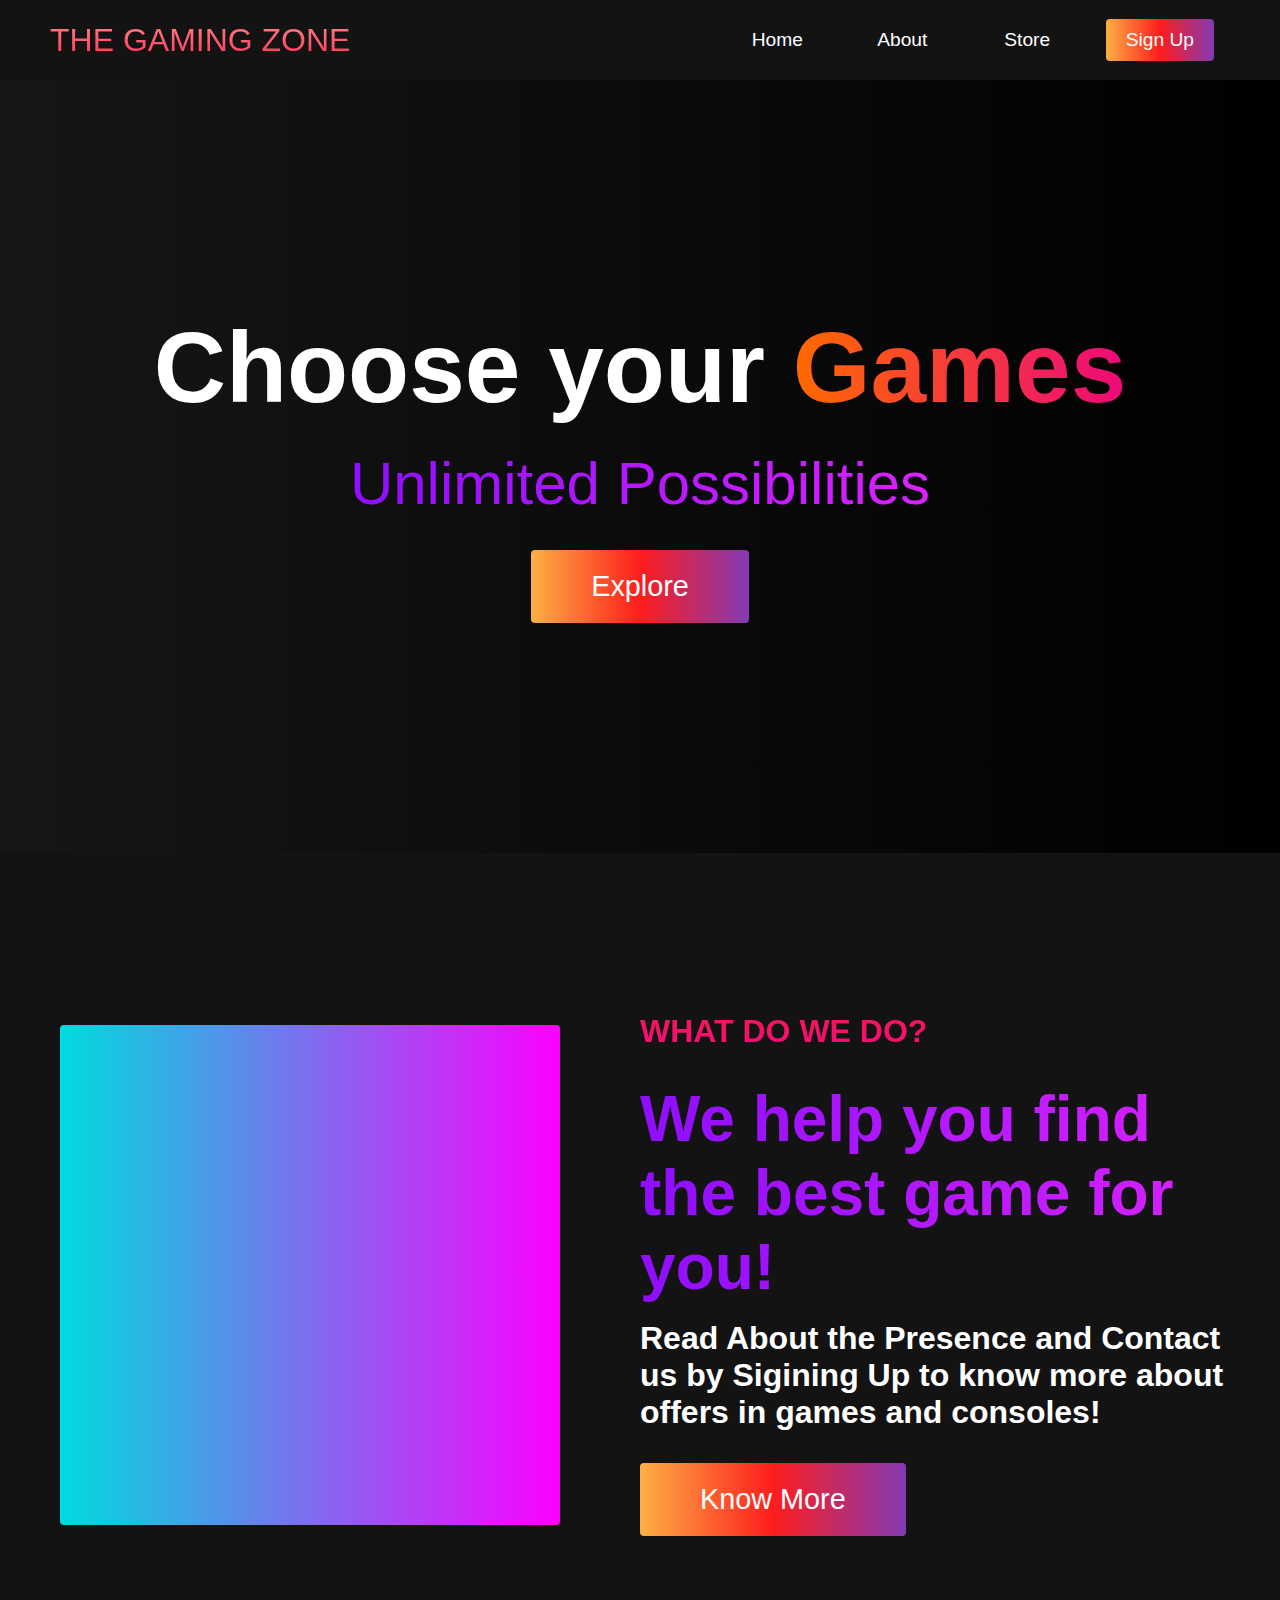
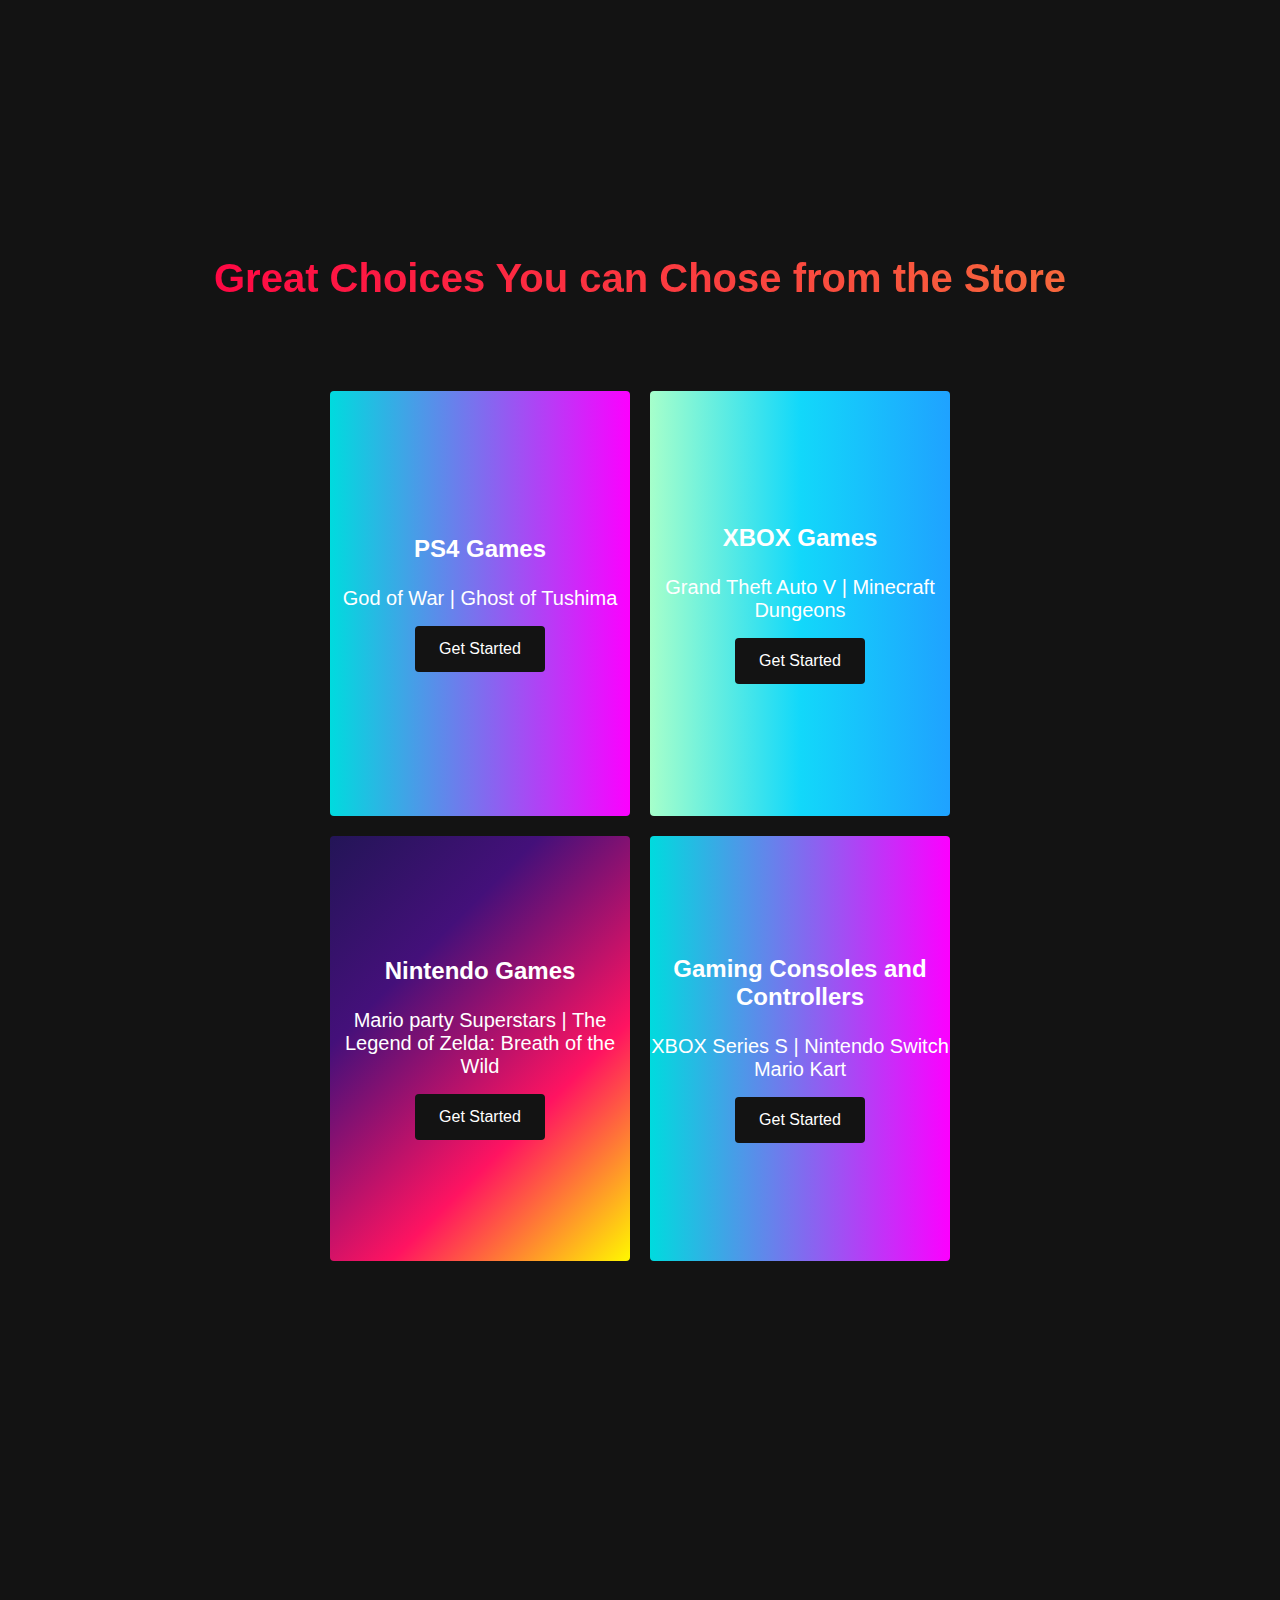
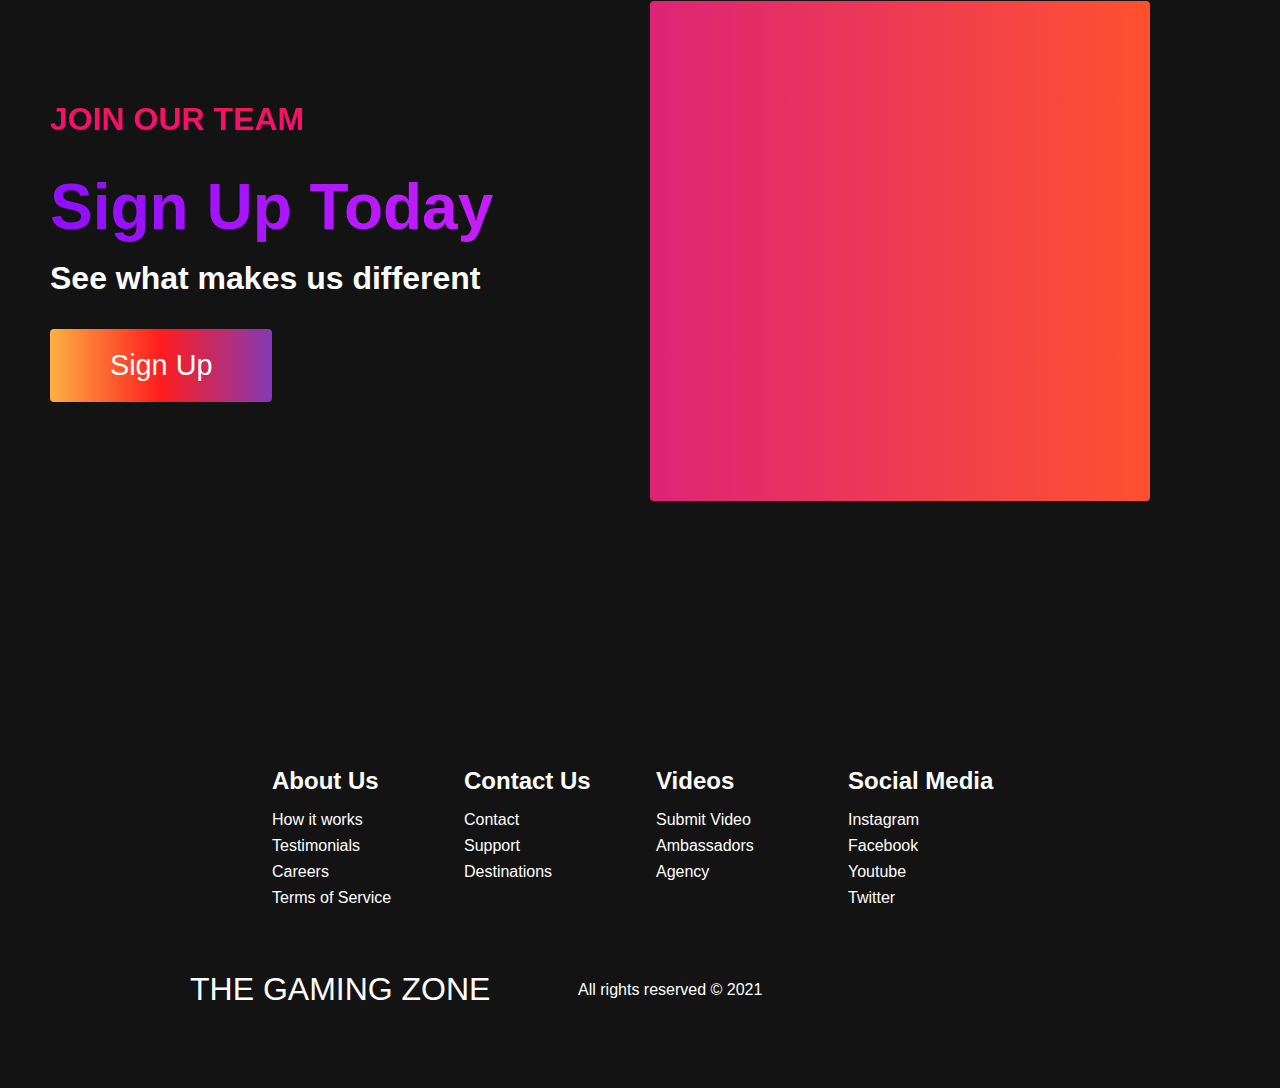
<file: index.html>
<!DOCTYPE html>
<html lang="en">
  <head>
    <meta charset="UTF-8" />
    <meta name="viewport" content="width=device-width, initial-scale=1.0" />
    <title>HOME | THE GAMING ZONE</title>
    <link rel="stylesheet" href="styles.css" />
    <link rel="stylesheet" href="scrollButton.css" />
    <link
      rel="stylesheet"
      href="https://use.fontawesome.com/releases/v5.14.0/css/all.css"
      integrity="sha384-HzLeBuhoNPvSl5KYnjx0BT+WB0QEEqLprO+NBkkk5gbc67FTaL7XIGa2w1L0Xbgc"
      crossorigin="anonymous"
    />
  </head>
  <body>
    <!-- Navbar Section -->
    <nav class="navbar">
      <div class="navbar__container">
        <a href="#home" id="navbar__logo">THE GAMING ZONE</a>
        <div class="navbar__toggle" id="mobile-menu">
          <span class="bar"></span> <span class="bar"></span>
          <span class="bar"></span>
        </div>
        <ul class="navbar__menu">
          <li class="navbar__item">
            <a href="#home" class="navbar__links" id="home-page">Home</a>
          </li>
          <li class="navbar__item">
            <a href="#about" class="navbar__links" id="about-page">About</a>
          </li>
          <li class="navbar__item">
            <a href="#services" class="navbar__links" id="store-page">Store</a>
          </li>
          <li class="navbar__btn">
            <a href="#sign-up" class="button" id="signup">Sign Up</a>
          </li>
        </ul>
      </div>
    </nav>

    <!-- Hero Section -->
    <div class="hero" id="home">
      <div class="hero__container">
        <h1 class="hero__heading">Choose your <span>Games</span></h1>
        <p class="hero__description">Unlimited Possibilities</p>
        <button class="main__btn"><a href="store.html">Explore</a></button>
      </div>
    </div>

    <!-- About Section -->
    <div class="main" id="about">
      <div class="main__container">
        <div class="main__img--container">
          <div class="main__img--card"><i class="fas fa-layer-group"></i></div>
        </div>
        <div class="main__content">
          <h1>What do we do?</h1>
          <h2>We help you find the best game for you!</h2>
          <p>
            Read About the Presence and Contact us by Sigining Up to know more
            about offers in games and consoles!
          </p>
          <button class="main__btn">
            <a href="about.html">Know More</a>
          </button>
        </div>
      </div>
    </div>

    <!-- Services Section -->
    <div class="services" id="services">
      <h1>Great Choices You can Chose from the Store</h1>
      <div class="services__wrapper">
        <div class="services__card">
          <h2>PS4 Games</h2>
          <p>God of War | Ghost of Tushima</p>
          <div class="services__btn">
            <button>
              <a href="store.html" class="toStore">Get Started</a>
            </button>
          </div>
        </div>
        <div class="services__card">
          <h2>XBOX Games</h2>
          <p>Grand Theft Auto V | Minecraft Dungeons</p>
          <div class="services__btn">
            <button>
              <a href="store.html" class="toStore">Get Started</a>
            </button>
          </div>
        </div>
        <div class="services__card">
          <h2>Nintendo Games</h2>
          <p>
            Mario party Superstars | The Legend of Zelda: Breath of the Wild
          </p>
          <div class="services__btn">
            <button>
              <a href="store.html" class="toStore">Get Started</a>
            </button>
          </div>
        </div>
        <div class="services__card">
          <h2>Gaming Consoles and Controllers</h2>
          <p>XBOX Series S | Nintendo Switch Mario Kart</p>
          <div class="services__btn">
            <button>
              <a href="store.html" class="toStore">Get Started</a>
            </button>
          </div>
        </div>
      </div>
    </div>

    <!-- Features Section -->
    <div class="main" id="sign-up">
      <div class="main__container">
        <div class="main__content">
          <h1>Join Our Team</h1>
          <h2>Sign Up Today</h2>
          <p>See what makes us different</p>
          <button class="main__btn"><a href="/signup.html">Sign Up</a></button>
        </div>
        <div class="main__img--container">
          <div class="main__img--card" id="card-2">
            <i class="fas fa-users"></i>
          </div>
        </div>
      </div>
    </div>

    <!-- Footer Section -->
    <div class="footer__container">
      <div class="footer__links">
        <div class="footer__link--wrapper">
          <div class="footer__link--items">
            <h2>About Us</h2>
            <a href="/sign__up">How it works</a> <a href="/">Testimonials</a>
            <a href="/">Careers</a> <a href="/">Terms of Service</a>
          </div>
          <div class="footer__link--items">
            <h2>Contact Us</h2>
            <a href="/">Contact</a> <a href="/">Support</a>
            <a href="/">Destinations</a>
          </div>
        </div>
        <div class="footer__link--wrapper">
          <div class="footer__link--items">
            <h2>Videos</h2>
            <a href="/">Submit Video</a> <a href="/">Ambassadors</a>
            <a href="/">Agency</a>
          </div>
          <div class="footer__link--items">
            <h2>Social Media</h2>
            <a href="https://www.instagram.com/">Instagram</a>
            <a href="https://www.facebook.com/">Facebook</a>
            <a href="https://www.youtube.com/">Youtube</a>
            <a href="https://twitter.com/">Twitter</a>
          </div>
        </div>
      </div>
      <section class="social__media">
        <div class="social__media--wrap">
          <div class="footer__logo">
            <a href="/" id="footer__logo">THE GAMING ZONE</a>
          </div>
          <p class="website__rights">All rights reserved © 2021</p>
          <div class="social__icons">
            <a
              href="https://www.facebook.com/"
              class="social__icon--link"
              target="_blank"
              ><i class="fab fa-facebook"></i
            ></a>
            <a href="https://www.instagram.com/" class="social__icon--link"
              ><i class="fab fa-instagram"></i
            ></a>
            <a href="https://www.youtube.com/" class="social__icon--link"
              ><i class="fab fa-youtube"></i
            ></a>
            <a
              href="https://www.linkedin.com/signup/cold-join?session_redirect=https%3A%2F%2Fwww%2Elinkedin%2Ecom%2Ffeed%2F&trk=login_reg_redirect"
              class="social__icon--link"
              ><i class="fab fa-linkedin"></i
            ></a>
            <a href="https://twitter.com/" class="social__icon--link"
              ><i class="fab fa-twitter"></i
            ></a>
          </div>
        </div>
      </section>
    </div>

    <!-- Scroll-button -->
    <div class="scrolltop float-right">
      <i class="fa fa-arrow-up" onclick="topFunction()" id="myBtn"></i>
    </div>
    <!-- Scroll Button -->
    <script>
      // Get the Button
      myButton = document.getElementById("myBtn");

      // When the user scrolls down 20px from the top of the document, show the button
      window.onscroll = function () {
        scrollFunction();
      };

      function scrollFunction() {
        if (
          document.body.scrollTop > 20 ||
          document.documentElement.scrollTop > 20
        ) {
          myButton.style.display = "block";
        } else {
          myButton.style.display = "none";
        }
      }

      // When the user clicks on the button, scroll to the top
      function topFunction() {
        document.body.scrollTop = 0; // For Safari
        document.documentElement.scrollTop = 0; // For Chrome, Firefox, IE and Opera
      }
    </script>
    <script src="app.js"></script>
  </body>
</html>
</file>
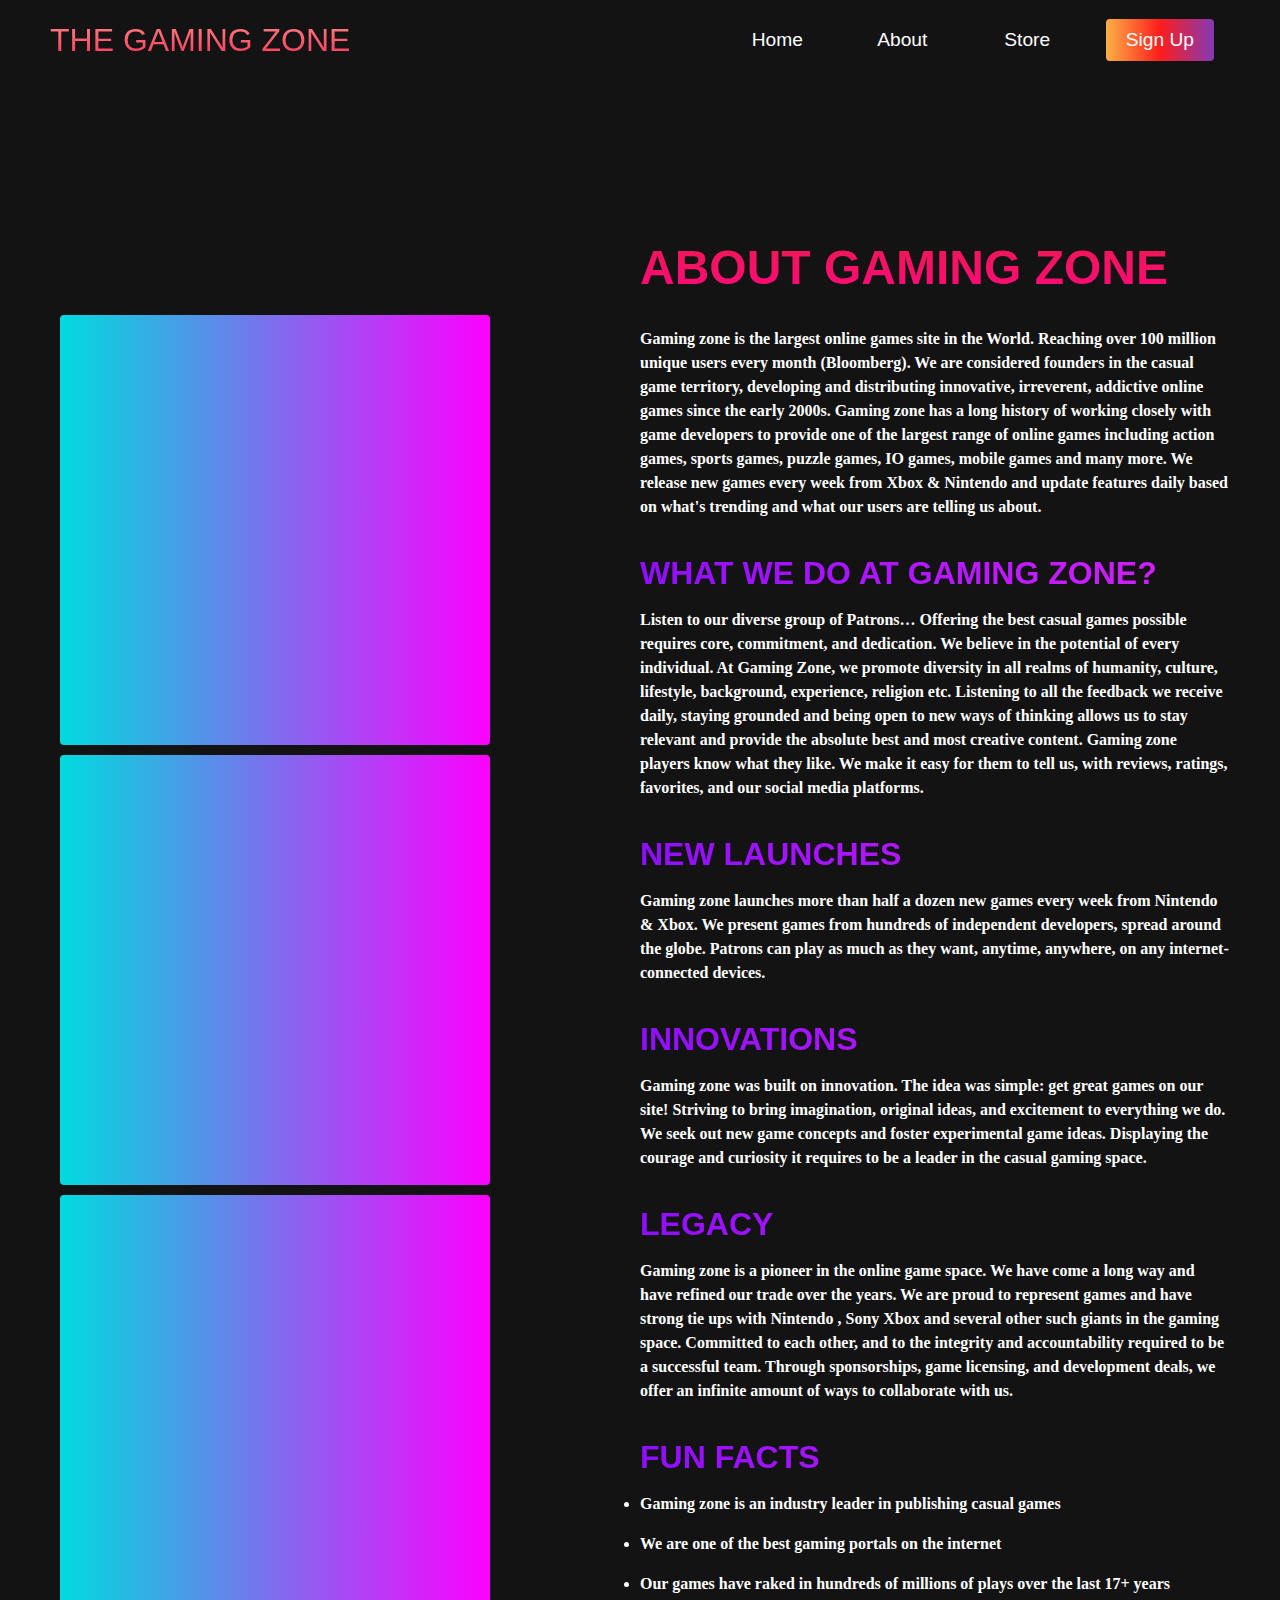
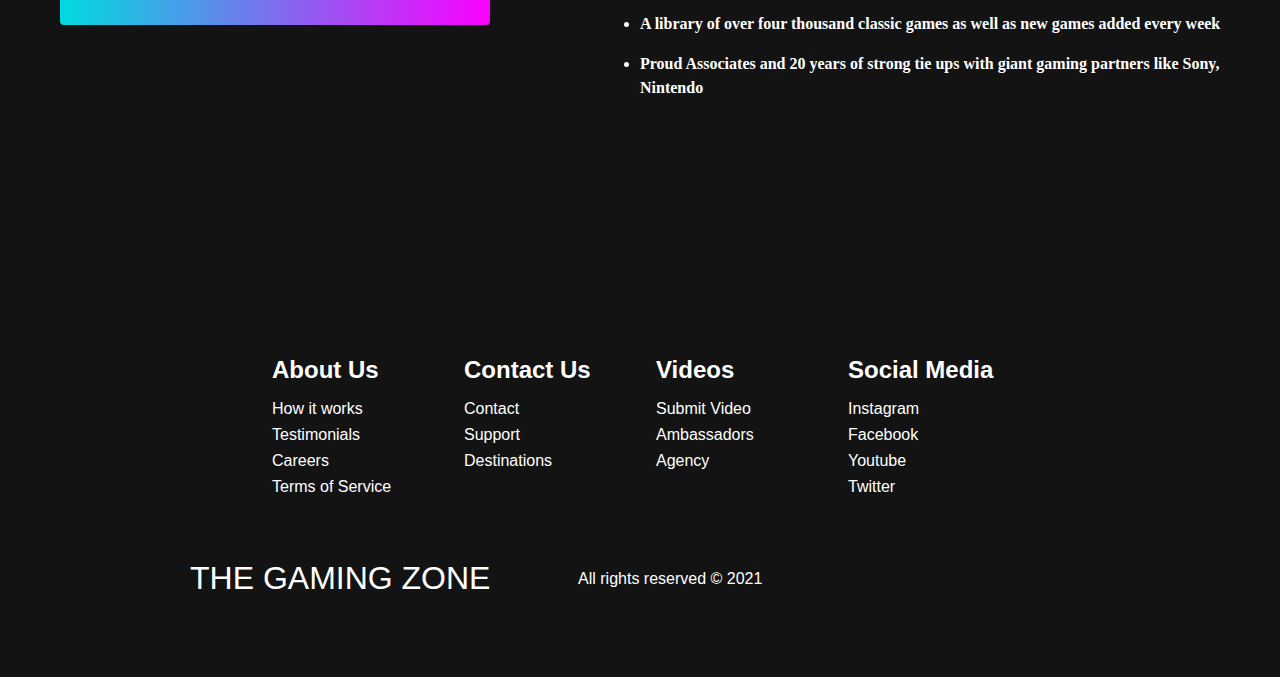
<file: about.html>
<!DOCTYPE html>
<html lang="en">
  <head>
    <meta charset="UTF-8" />
    <meta name="viewport" content="width=device-width, initial-scale=1.0" />
    <title>ABOUT | THE GAMING ZONE</title>
    <link rel="stylesheet" href="about.css" />
    <link rel="stylesheet" href="scrollButton.css" />

    <!-- FontAwsome -->
    <link
      rel="stylesheet"
      href="https://use.fontawesome.com/releases/v5.14.0/css/all.css"
      integrity="sha384-HzLeBuhoNPvSl5KYnjx0BT+WB0QEEqLprO+NBkkk5gbc67FTaL7XIGa2w1L0Xbgc"
      crossorigin="anonymous"
    />
  </head>
  <body>
    <!-- Navbar Section -->
    <nav class="navbar">
      <div class="navbar__container">
        <a href="#home" id="navbar__logo">THE GAMING ZONE</a>
        <div class="navbar__toggle" id="mobile-menu">
          <span class="bar"></span> <span class="bar"></span>
          <span class="bar"></span>
        </div>
        <ul class="navbar__menu">
          <li class="navbar__item">
            <a href="/index.html" class="navbar__links" id="home-page">Home</a>
          </li>
          <li class="navbar__item">
            <a href="/about.html" class="navbar__links" id="about-page"
              >About</a
            >
          </li>
          <li class="navbar__item">
            <a href="/store.html" class="navbar__links" id="store-page"
              >Store</a
            >
          </li>
          <li class="navbar__btn">
            <a href="/signup.html" class="button" id="signup">Sign Up</a>
          </li>
        </ul>
      </div>
    </nav>

    <!-- About Section -->
    <div class="main" id="about">
      <div class="main__container">
        <div class="main__img--container">
          <div class="main__img--card"><i class="fas fa-layer-group"></i></div>
          <div class="main__img--card"><i class="fas fa-layer-group"></i></div>
          <div class="main__img--card"><i class="fas fa-layer-group"></i></div>
        </div>
        <div class="main__content">
          <h1>About Gaming Zone</h1>
          <p>
            Gaming zone is the largest online games site in the World. Reaching
            over 100 million unique users every month (Bloomberg). We are
            considered founders in the casual game territory, developing and
            distributing innovative, irreverent, addictive online games since
            the early 2000s. Gaming zone has a long history of working closely
            with game developers to provide one of the largest range of online
            games including action games, sports games, puzzle games, IO games,
            mobile games and many more. We release new games every week from
            Xbox & Nintendo and update features daily based on what's trending
            and what our users are telling us about.
          </p>
          <br /><br />
          <h2>WHAT WE DO AT GAMING ZONE?</h2>
          <p>
            Listen to our diverse group of Patrons… Offering the best casual
            games possible requires core, commitment, and dedication. We believe
            in the potential of every individual. At Gaming Zone, we promote
            diversity in all realms of humanity, culture, lifestyle, background,
            experience, religion etc. Listening to all the feedback we receive
            daily, staying grounded and being open to new ways of thinking
            allows us to stay relevant and provide the absolute best and most
            creative content. Gaming zone players know what they like. We make
            it easy for them to tell us, with reviews, ratings, favorites, and
            our social media platforms.
          </p>
          <br /><br />
          <h2>NEW LAUNCHES</h2>
          <p>
            Gaming zone launches more than half a dozen new games every week
            from Nintendo & Xbox. We present games from hundreds of independent
            developers, spread around the globe. Patrons can play as much as
            they want, anytime, anywhere, on any internet-connected devices.
          </p>
          <br /><br />
          <h2>INNOVATIONS</h2>
          <p>
            Gaming zone was built on innovation. The idea was simple: get great
            games on our site! Striving to bring imagination, original ideas,
            and excitement to everything we do. We seek out new game concepts
            and foster experimental game ideas. Displaying the courage and
            curiosity it requires to be a leader in the casual gaming space.
          </p>
          <br /><br />
          <h2>LEGACY</h2>
          <p>
            Gaming zone is a pioneer in the online game space. We have come a
            long way and have refined our trade over the years. We are proud to
            represent games and have strong tie ups with Nintendo , Sony Xbox
            and several other such giants in the gaming space. Committed to each
            other, and to the integrity and accountability required to be a
            successful team. Through sponsorships, game licensing, and
            development deals, we offer an infinite amount of ways to
            collaborate with us.
          </p>
          <br /><br />
          <h2>FUN FACTS</h2>
          <ul>
            <li>
              <p>
                Gaming zone is an industry leader in publishing casual games
              </p>
            </li>
            <li>
              <p>We are one of the best gaming portals on the internet</p>
            </li>
            <li>
              <p>
                Our games have raked in hundreds of millions of plays over the
                last 17+ years
              </p>
            </li>
            <li>
              <p>
                A library of over four thousand classic games as well as new
                games added every week
              </p>
            </li>
            <li>
              <p>
                Proud Associates and 20 years of strong tie ups with giant
                gaming partners like Sony, Nintendo
              </p>
            </li>
          </ul>
        </div>
      </div>
    </div>

    <!-- Footer Section -->
    <div class="footer__container">
      <div class="footer__links">
        <div class="footer__link--wrapper">
          <div class="footer__link--items">
            <h2>About Us</h2>
            <a href="/sign__up">How it works</a> <a href="/">Testimonials</a>
            <a href="/">Careers</a> <a href="/">Terms of Service</a>
          </div>
          <div class="footer__link--items">
            <h2>Contact Us</h2>
            <a href="/">Contact</a> <a href="/">Support</a>
            <a href="/">Destinations</a>
          </div>
        </div>
        <div class="footer__link--wrapper">
          <div class="footer__link--items">
            <h2>Videos</h2>
            <a href="/">Submit Video</a> <a href="/">Ambassadors</a>
            <a href="/">Agency</a>
          </div>
          <div class="footer__link--items">
            <h2>Social Media</h2>
            <a href="https://www.instagram.com/">Instagram</a>
            <a href="https://www.facebook.com/">Facebook</a>
            <a href="https://www.youtube.com/">Youtube</a>
            <a href="https://twitter.com/">Twitter</a>
          </div>
        </div>
      </div>
      <section class="social__media">
        <div class="social__media--wrap">
          <div class="footer__logo">
            <a href="/" id="footer__logo">THE GAMING ZONE</a>
          </div>
          <p class="website__rights">All rights reserved © 2021</p>
          <div class="social__icons">
            <a
              href="https://www.facebook.com/"
              class="social__icon--link"
              target="_blank"
              ><i class="fab fa-facebook"></i
            ></a>
            <a href="https://www.instagram.com/" class="social__icon--link"
              ><i class="fab fa-instagram"></i
            ></a>
            <a href="https://www.youtube.com/" class="social__icon--link"
              ><i class="fab fa-youtube"></i
            ></a>
            <a
              href="https://www.linkedin.com/signup/cold-join?session_redirect=https%3A%2F%2Fwww%2Elinkedin%2Ecom%2Ffeed%2F&trk=login_reg_redirect"
              class="social__icon--link"
              ><i class="fab fa-linkedin"></i
            ></a>
            <a href="https://twitter.com/" class="social__icon--link"
              ><i class="fab fa-twitter"></i
            ></a>
          </div>
        </div>
      </section>
    </div>
    <!-- Scroll-button -->
    <div class="scrolltop float-right">
      <i class="fa fa-arrow-up" onclick="topFunction()" id="myBtn"></i>
    </div>
    <!-- Scroll Button -->
    <script>
      // Get the Button
      myButton = document.getElementById("myBtn");

      // When the user scrolls down 20px from the top of the document, show the button
      window.onscroll = function () {
        scrollFunction();
      };

      function scrollFunction() {
        if (
          document.body.scrollTop > 20 ||
          document.documentElement.scrollTop > 20
        ) {
          myButton.style.display = "block";
        } else {
          myButton.style.display = "none";
        }
      }

      // When the user clicks on the button, scroll to the top
      function topFunction() {
        document.body.scrollTop = 0; // For Safari
        document.documentElement.scrollTop = 0; // For Chrome, Firefox, IE and Opera
      }
    </script>
    <script src="app.js"></script>
  </body>
</html>
</file>
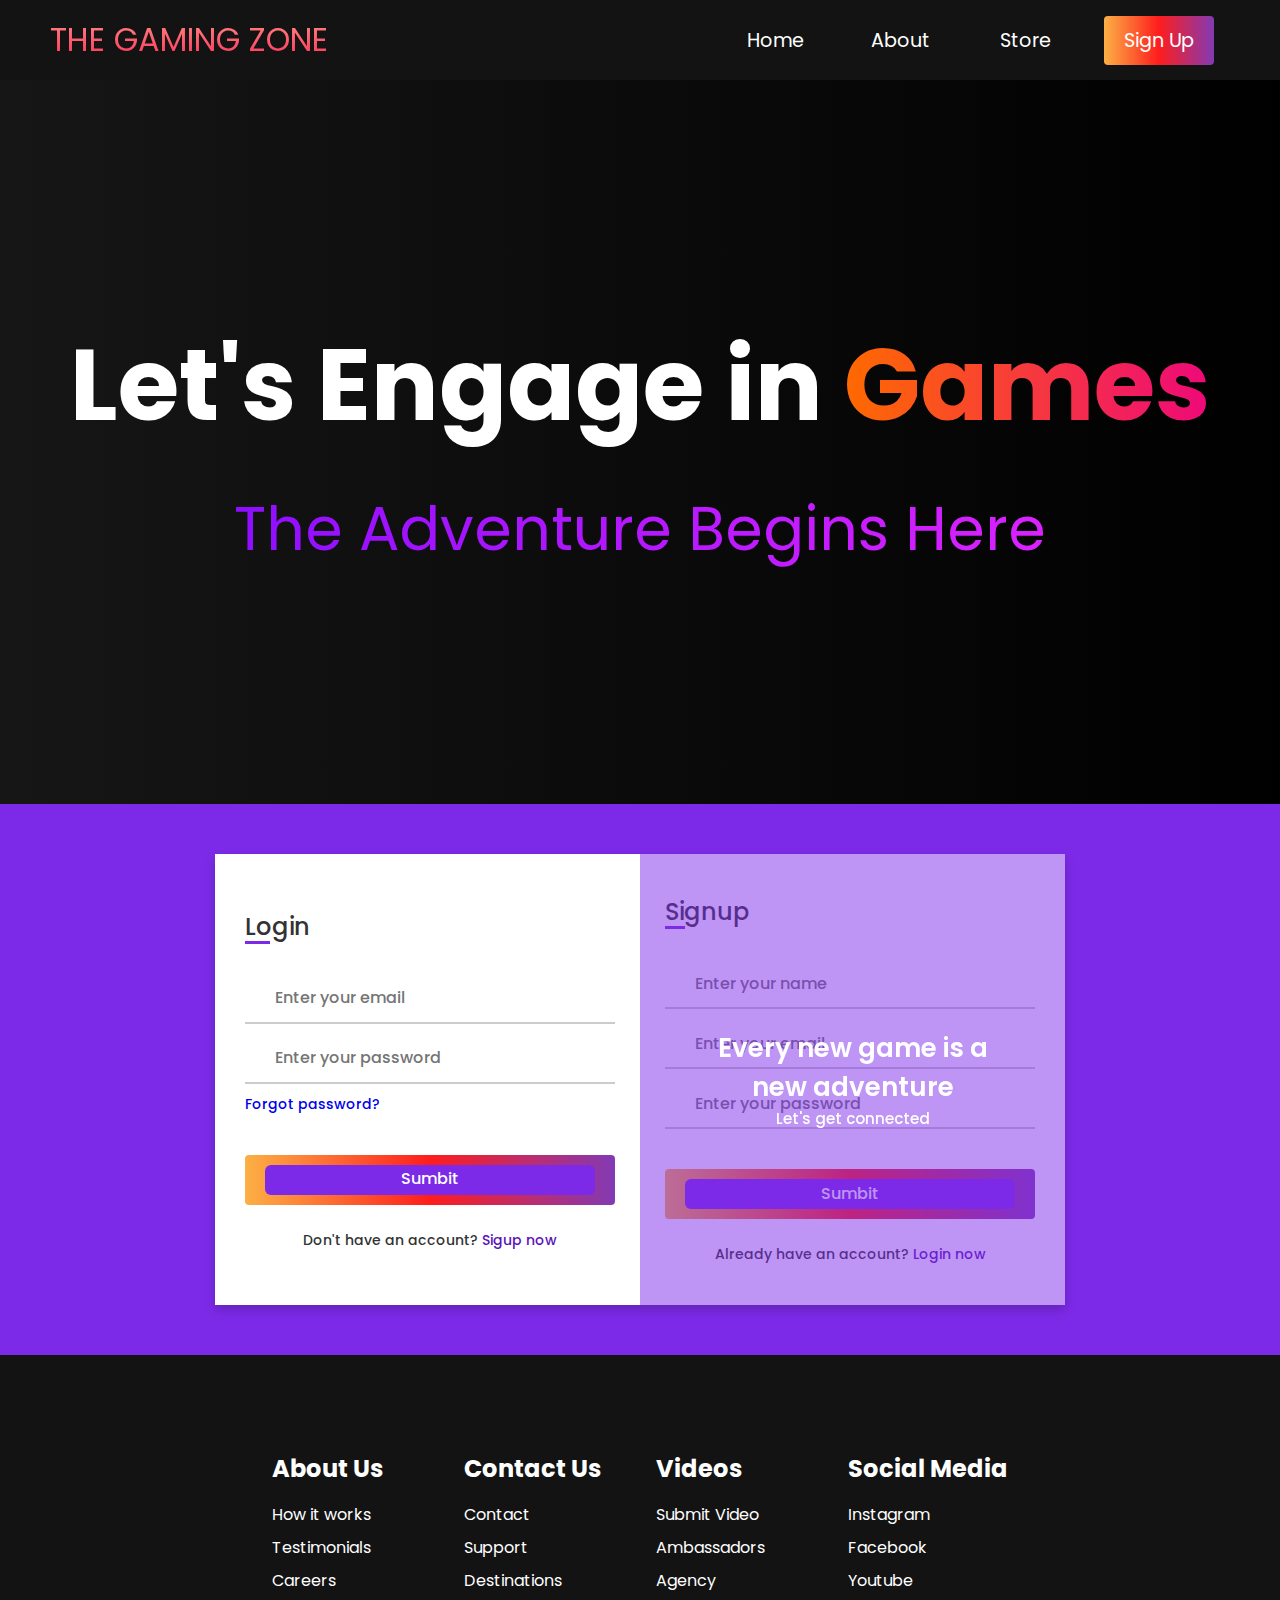
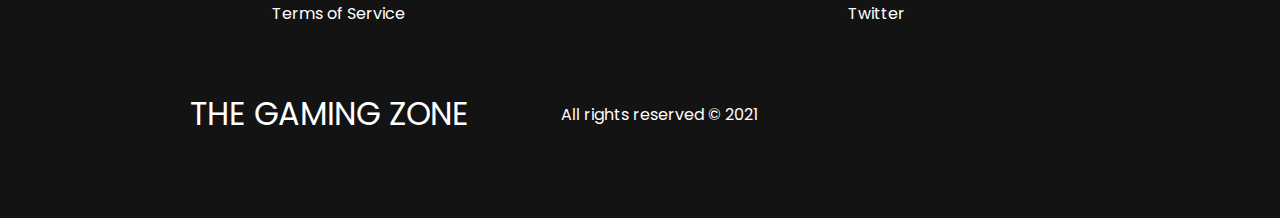
<file: signup.html>
<!DOCTYPE html>
<html lang="en">
  <head>
    <meta charset="UTF-8" />
    <meta name="viewport" content="width=device-width, initial-scale=1.0" />
    <title>SIGNUP | THE GAMING ZONE</title>

    <!-- CSS -->
    <link rel="stylesheet" href="styles.css" />
    <link rel="stylesheet" href="signup.css" />
    <link rel="stylesheet" href="scrollButton.css" />

    <!-- FontAwsome -->
    <link
      rel="stylesheet"
      href="https://use.fontawesome.com/releases/v5.14.0/css/all.css"
      integrity="sha384-HzLeBuhoNPvSl5KYnjx0BT+WB0QEEqLprO+NBkkk5gbc67FTaL7XIGa2w1L0Xbgc"
      crossorigin="anonymous"
    />
  </head>
  <body>
    <!-- Navbar Section -->
    <nav class="navbar">
      <div class="navbar__container">
        <a href="#home" id="navbar__logo">THE GAMING ZONE</a>
        <div class="navbar__toggle" id="mobile-menu">
          <span class="bar"></span> <span class="bar"></span>
          <span class="bar"></span>
        </div>
        <ul class="navbar__menu">
          <li class="navbar__item">
            <a href="/index.html" class="navbar__links" id="home-page">Home</a>
          </li>
          <li class="navbar__item">
            <a href="/about.html" class="navbar__links" id="about-page"
              >About</a
            >
          </li>
          <li class="navbar__item">
            <a href="/store.html" class="navbar__links" id="store-page"
              >Store</a
            >
          </li>
          <li class="navbar__btn">
            <a href="/signup.html" class="button" id="signup">Sign Up</a>
          </li>
        </ul>
      </div>
    </nav>

    <!-- Hero Section -->
    <div class="hero" id="home">
      <div class="hero__container">
        <h1 class="hero__heading">Let's Engage in <span>Games</span></h1>
        <p class="hero__description">The Adventure Begins Here</p>
        <!-- <button class="main__btn"><a href="signup">Explore</a></button> -->
      </div>
    </div>

    <!-- Signup Section -->
    <div class="container">
      <input type="checkbox" id="flip" />
      <div class="cover">
        <div class="front">
          <!--<img src="images/frontImg.jpg" alt="">-->
          <div class="text">
            <span class="text-1"
              >Every new game is a <br />
              new adventure</span
            >
            <span class="text-2">Let's get connected</span>
          </div>
        </div>
        <!-- <div class="back">
          <img class="backImg" src="images/backImg.jpg" alt="">
          <div class="text">
            <span class="text-1"
              >Complete miles of journey <br />
              with one step</span
            >
            <span class="text-2">Let's get started</span>
          </div>
        </div> -->
      </div>
      <div class="forms">
        <div class="form-content">
          <div class="login-form">
            <div class="title">Login</div>
            <form action="#">
              <div class="input-boxes">
                <div class="input-box">
                  <i class="fas fa-envelope"></i>
                  <input type="text" placeholder="Enter your email" required />
                </div>
                <div class="input-box">
                  <i class="fas fa-lock"></i>
                  <input
                    type="password"
                    placeholder="Enter your password"
                    required
                  />
                </div>
                <div class="text"><a href="#">Forgot password?</a></div>
                <div class="button input-box">
                  <input type="submit" value="Sumbit" />
                </div>
                <div class="text sign-up-text">
                  Don't have an account? <label for="flip">Sigup now</label>
                </div>
              </div>
            </form>
          </div>
          <div class="signup-form">
            <div class="title">Signup</div>
            <form action="#">
              <div class="input-boxes">
                <div class="input-box">
                  <i class="fas fa-user"></i>
                  <input type="text" placeholder="Enter your name" required />
                </div>
                <div class="input-box">
                  <i class="fas fa-envelope"></i>
                  <input type="text" placeholder="Enter your email" required />
                </div>
                <div class="input-box">
                  <i class="fas fa-lock"></i>
                  <input
                    type="password"
                    placeholder="Enter your password"
                    required
                  />
                </div>
                <div class="button input-box">
                  <input type="submit" value="Sumbit" />
                </div>
                <div class="text sign-up-text">
                  Already have an account? <label for="flip">Login now</label>
                </div>
              </div>
            </form>
          </div>
        </div>
      </div>
    </div>

    <!-- Footer Section -->
    <div class="footer__container">
      <div class="footer__links">
        <div class="footer__link--wrapper">
          <div class="footer__link--items">
            <h2>About Us</h2>
            <a href="/sign__up">How it works</a> <a href="/">Testimonials</a>
            <a href="/">Careers</a> <a href="/">Terms of Service</a>
          </div>
          <div class="footer__link--items">
            <h2>Contact Us</h2>
            <a href="/">Contact</a> <a href="/">Support</a>
            <a href="/">Destinations</a>
          </div>
        </div>
        <div class="footer__link--wrapper">
          <div class="footer__link--items">
            <h2>Videos</h2>
            <a href="/">Submit Video</a> <a href="/">Ambassadors</a>
            <a href="/">Agency</a>
          </div>
          <div class="footer__link--items">
            <h2>Social Media</h2>
            <a href="https://www.instagram.com/">Instagram</a>
            <a href="https://www.facebook.com/">Facebook</a>
            <a href="https://www.youtube.com/">Youtube</a>
            <a href="https://twitter.com/">Twitter</a>
          </div>
        </div>
      </div>
      <section class="social__media">
        <div class="social__media--wrap">
          <div class="footer__logo">
            <a href="/" id="footer__logo">THE GAMING ZONE</a>
          </div>
          <p class="website__rights">All rights reserved © 2021</p>
          <div class="social__icons">
            <a
              href="https://www.facebook.com/"
              class="social__icon--link"
              target="_blank"
              ><i class="fab fa-facebook"></i
            ></a>
            <a href="https://www.instagram.com/" class="social__icon--link"
              ><i class="fab fa-instagram"></i
            ></a>
            <a href="https://www.youtube.com/" class="social__icon--link"
              ><i class="fab fa-youtube"></i
            ></a>
            <a
              href="https://www.linkedin.com/signup/cold-join?session_redirect=https%3A%2F%2Fwww%2Elinkedin%2Ecom%2Ffeed%2F&trk=login_reg_redirect"
              class="social__icon--link"
              ><i class="fab fa-linkedin"></i
            ></a>
            <a href="https://twitter.com/" class="social__icon--link"
              ><i class="fab fa-twitter"></i
            ></a>
          </div>
        </div>
      </section>
    </div>
    <!-- Scroll-button -->
    <div class="scrolltop float-right">
      <i class="fa fa-arrow-up" onclick="topFunction()" id="myBtn"></i>
    </div>
    <!-- Scroll Button -->
    <script>
      // Get the Button
      myButton = document.getElementById("myBtn");

      // When the user scrolls down 20px from the top of the document, show the button
      window.onscroll = function () {
        scrollFunction();
      };

      function scrollFunction() {
        if (
          document.body.scrollTop > 20 ||
          document.documentElement.scrollTop > 20
        ) {
          myButton.style.display = "block";
        } else {
          myButton.style.display = "none";
        }
      }

      // When the user clicks on the button, scroll to the top
      function topFunction() {
        document.body.scrollTop = 0; // For Safari
        document.documentElement.scrollTop = 0; // For Chrome, Firefox, IE and Opera
      }
    </script>
    <script src="app.js"></script>
  </body>
</html>
</file>
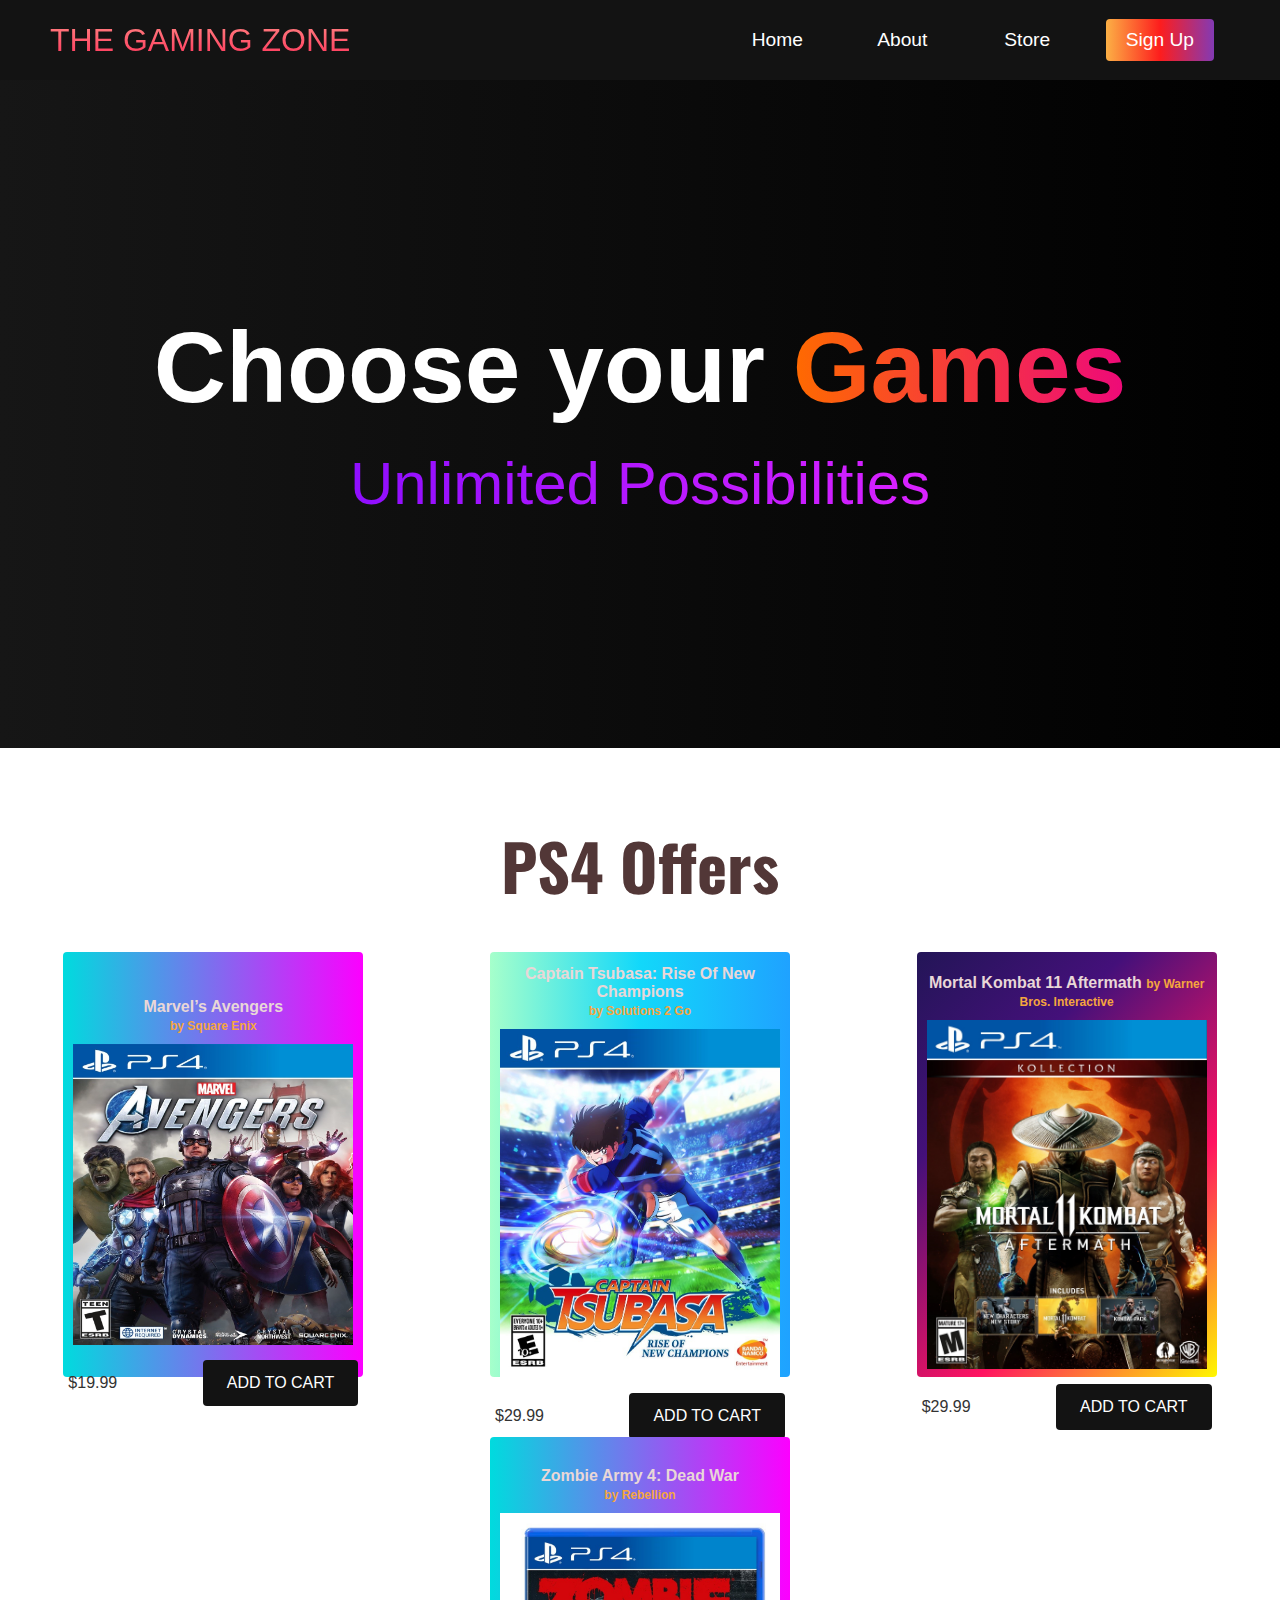
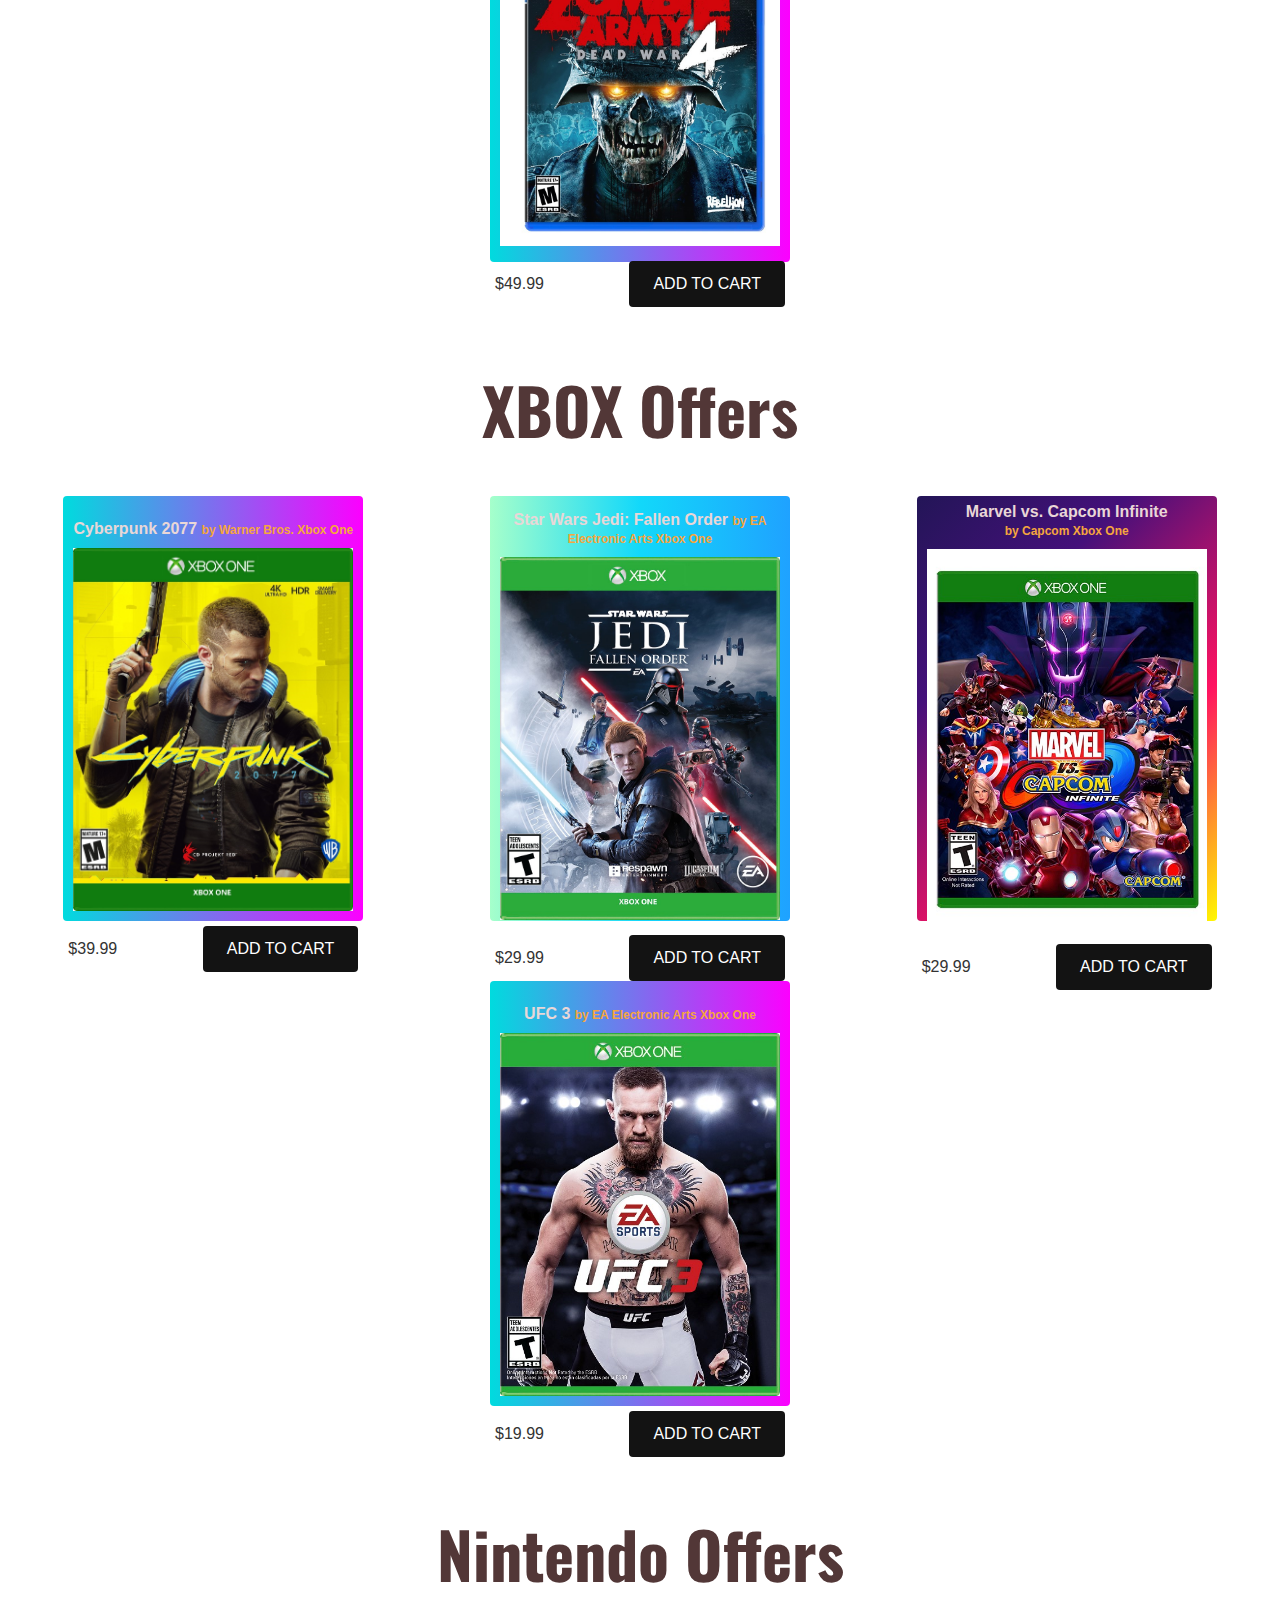
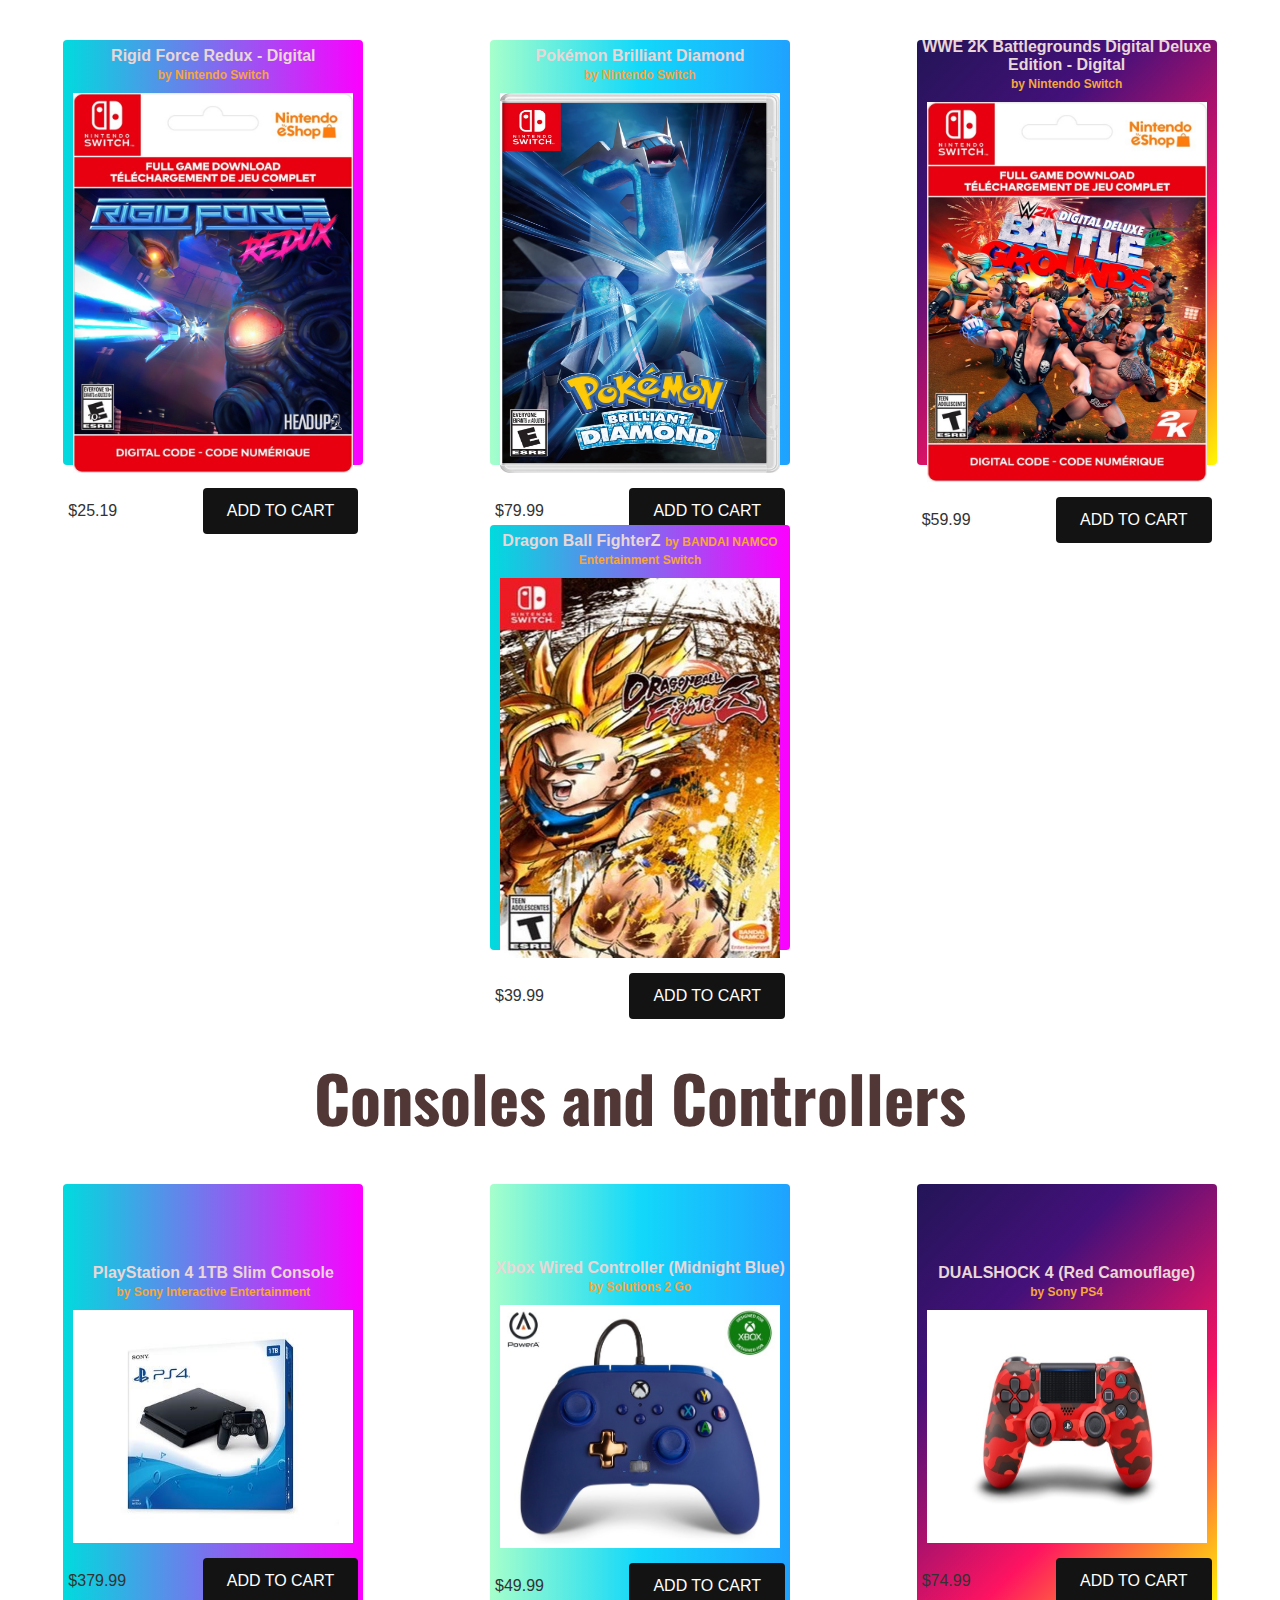
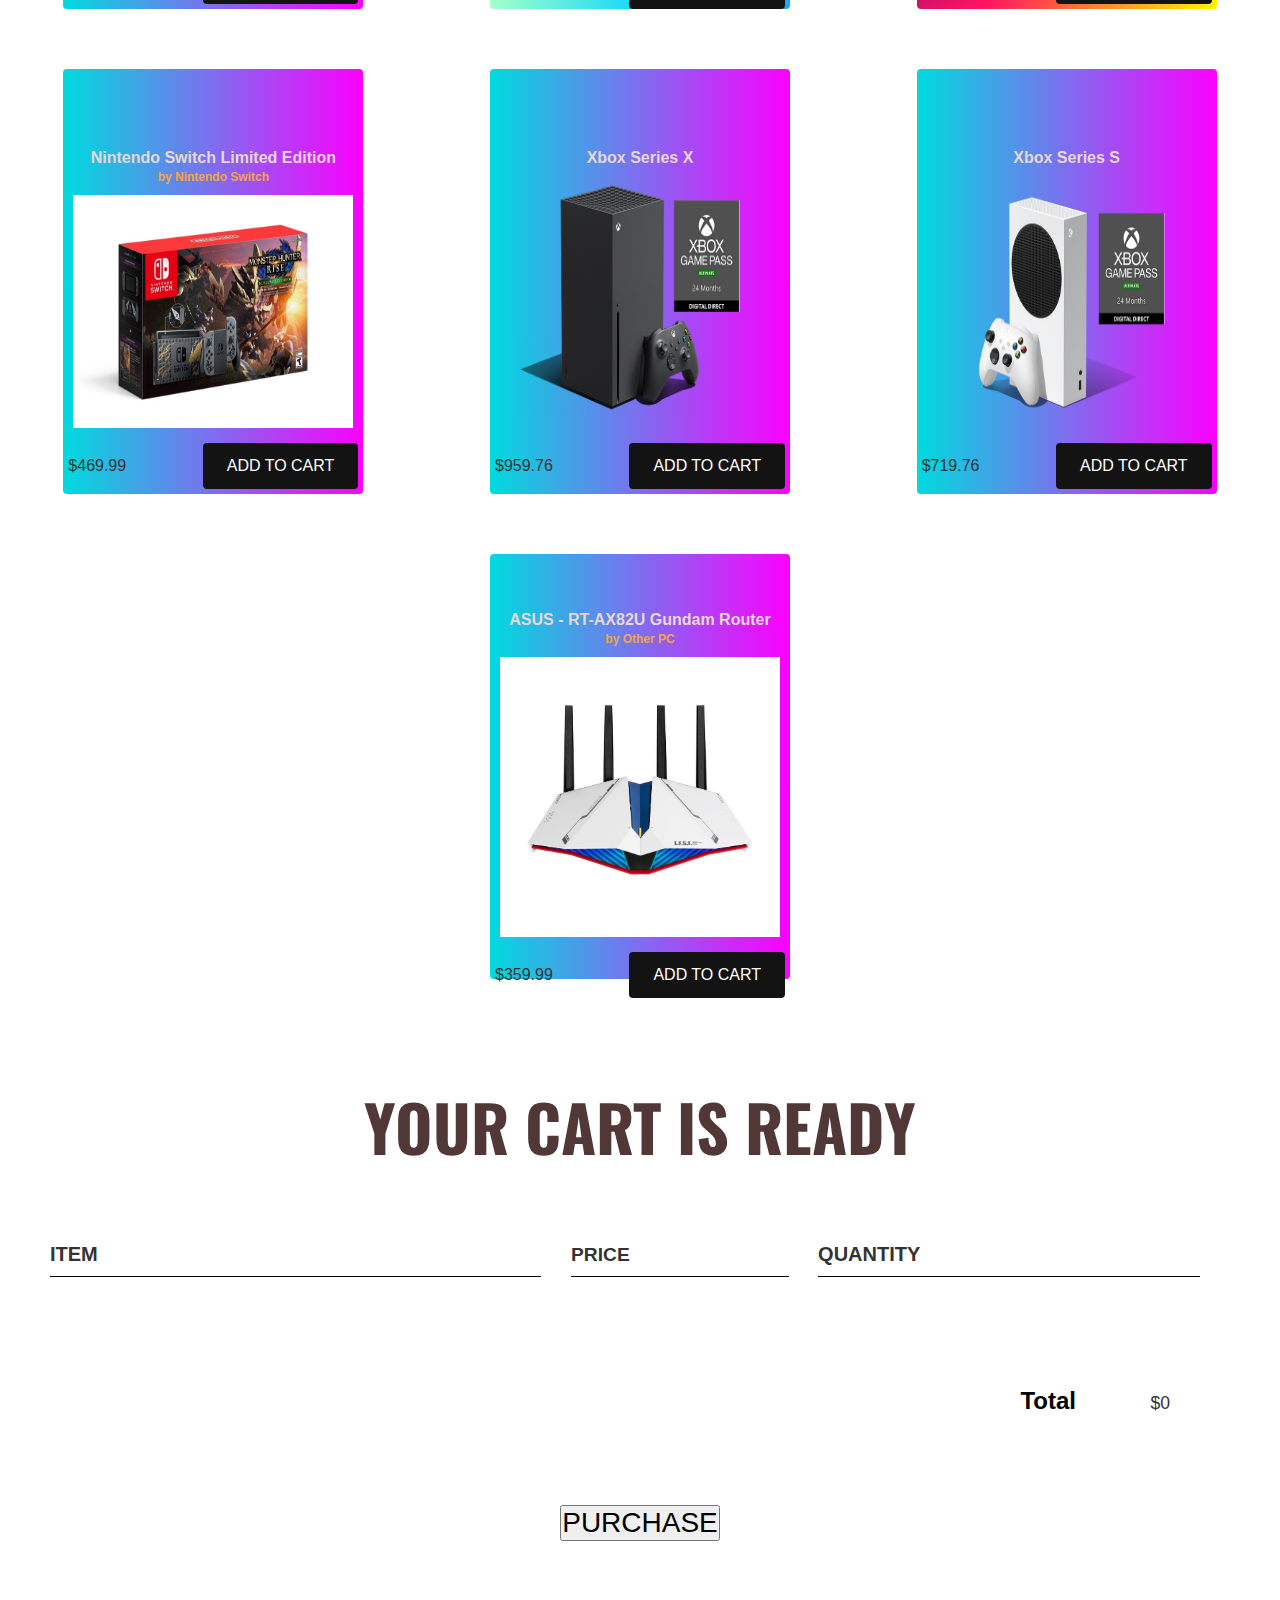
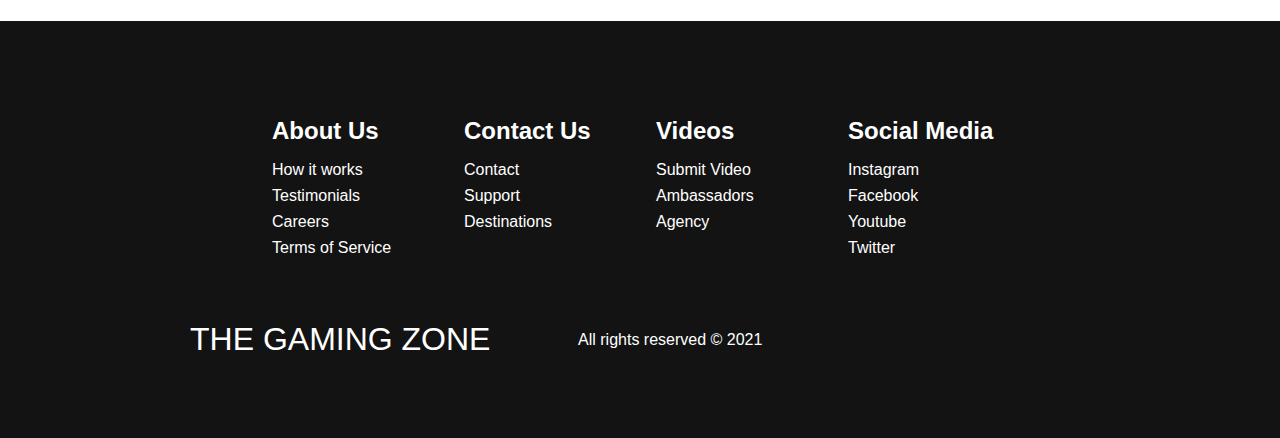
<file: store.html>
<!DOCTYPE html>
<html lang="en">
  <head>
    <meta charset="UTF-8" />
    <meta name="viewport" content="width=device-width, initial-scale=1.0" />
    <title>STORE | THE GAMING ZONE</title>

    <!-- CSS -->
    <link rel="stylesheet" href="styles.css" />
    <link rel="stylesheet" href="store.css" />
    <link rel="stylesheet" href="scrollButton.css" />

    <!-- FontAwsome -->
    <link
      rel="stylesheet"
      href="https://use.fontawesome.com/releases/v5.14.0/css/all.css"
      integrity="sha384-HzLeBuhoNPvSl5KYnjx0BT+WB0QEEqLprO+NBkkk5gbc67FTaL7XIGa2w1L0Xbgc"
      crossorigin="anonymous"
    />
    <link rel="preconnect" href="https://fonts.googleapis.com" />
    <link rel="preconnect" href="https://fonts.gstatic.com" crossorigin />
    <link
      href="https://fonts.googleapis.com/css2?family=Oswald:wght@700&display=swap"
      rel="stylesheet"
    />
  </head>
  <body>
    <!-- Navbar Section -->
    <nav class="navbar">
      <div class="navbar__container">
        <a href="#home" id="navbar__logo">THE GAMING ZONE</a>
        <div class="navbar__toggle" id="mobile-menu">
          <span class="bar"></span> <span class="bar"></span>
          <span class="bar"></span>
        </div>
        <ul class="navbar__menu">
          <li class="navbar__item">
            <a href="/index.html" class="navbar__links" id="home-page">Home</a>
          </li>
          <li class="navbar__item">
            <a href="/about.html" class="navbar__links" id="about-page"
              >About</a
            >
          </li>
          <li class="navbar__item">
            <a href="/store.html" class="navbar__links" id="store-page"
              >Store</a
            >
          </li>
          <li class="navbar__btn">
            <a href="/signup.html" class="button" id="signup">Sign Up</a>
          </li>
        </ul>
      </div>
    </nav>

    <!-- Hero Section -->
    <div class="hero" id="home">
      <div class="hero__container">
        <h1 class="hero__heading">Choose your <span>Games</span></h1>
        <p class="hero__description">Unlimited Possibilities</p>
        <!-- <button class="main__btn"><a href="#">Explore</a></button> -->
      </div>
    </div>

    <!-- Store Section -->
    <section class="container content-section">
      <h2 class="section-header">PS4 Offers</h2>
      <div class="shop-items services__wrapper">
        <div class="shop-item services__card">
          <span class="shop-item-title"
            >Marvel’s Avengers <br />
            <span class="shop-item-title-desciption">by Square Enix</span></span
          >
          <img class="shop-item-image" src="Images/avengers.jpg" />
          <div class="shop-item-details">
            <span class="shop-item-price">$19.99</span>
            <button class="btn btn-primary shop-item-button" type="button">
              ADD TO CART
            </button>
          </div>
        </div>
        <div class="shop-item services__card">
          <span class="shop-item-title"
            >Captain Tsubasa: Rise Of New Champions <br />
            <span class="shop-item-title-desciption">by Solutions 2 Go</span>
          </span>
          <img class="shop-item-image" src="Images/tsubasa.jpg" />
          <div class="shop-item-details">
            <span class="shop-item-price">$29.99</span>
            <button class="btn btn-primary shop-item-button" type="button">
              ADD TO CART
            </button>
          </div>
        </div>
        <div class="shop-item services__card">
          <span class="shop-item-title"
            >Mortal Kombat 11 Aftermath
            <span class="shop-item-title-desciption"
              >by Warner Bros. Interactive</span
            >
          </span>
          <img class="shop-item-image" src="Images/mortalKombat.jpg" />
          <div class="shop-item-details">
            <span class="shop-item-price">$29.99</span>
            <button class="btn btn-primary shop-item-button" type="button">
              ADD TO CART
            </button>
          </div>
        </div>
        <div class="shop-item services__card">
          <span class="shop-item-title"
            >Zombie Army 4: Dead War <br />
            <span class="shop-item-title-desciption">by Rebellion</span>
          </span>
          <img class="shop-item-image" src="Images/zombieArmy.jpg" />
          <div class="shop-item-details">
            <span class="shop-item-price">$49.99</span>
            <button class="btn btn-primary shop-item-button" type="button">
              ADD TO CART
            </button>
          </div>
        </div>
      </div>
    </section>
    <section class="container content-section">
      <h2 class="section-header">XBOX Offers</h2>
      <div class="shop-items services__wrapper">
        <div class="shop-item services__card">
          <span class="shop-item-title"
            >Cyberpunk 2077
            <span class="shop-item-title-desciption"
              >by Warner Bros. Xbox One</span
            >
          </span>
          <img class="shop-item-image" src="Images/cyberpunk.jpg" />
          <div class="shop-item-details">
            <span class="shop-item-price">$39.99</span>
            <button class="btn btn-primary shop-item-button" type="button">
              ADD TO CART
            </button>
          </div>
        </div>
        <div class="shop-item services__card">
          <span class="shop-item-title"
            >Star Wars Jedi: Fallen Order
            <span class="shop-item-title-desciption"
              >by EA Electronic Arts Xbox One</span
            >
          </span>
          <img class="shop-item-image" src="Images/jedi.jpg" />
          <div class="shop-item-details">
            <span class="shop-item-price">$29.99</span>
            <button class="btn btn-primary shop-item-button" type="button">
              ADD TO CART
            </button>
          </div>
        </div>
        <div class="shop-item services__card">
          <span class="shop-item-title"
            >Marvel vs. Capcom Infinite <br />
            <span class="shop-item-title-desciption">by Capcom Xbox One</span>
          </span>
          <img class="shop-item-image" src="Images/marvelCapcom.jpg" />
          <div class="shop-item-details">
            <span class="shop-item-price">$29.99</span>
            <button class="btn btn-primary shop-item-button" type="button">
              ADD TO CART
            </button>
          </div>
        </div>
        <div class="shop-item services__card">
          <span class="shop-item-title"
            >UFC 3
            <span class="shop-item-title-desciption"
              >by EA Electronic Arts Xbox One</span
            >
          </span>
          <img class="shop-item-image" src="Images/ufc3.jpg" />
          <div class="shop-item-details">
            <span class="shop-item-price">$19.99</span>
            <button class="btn btn-primary shop-item-button" type="button">
              ADD TO CART
            </button>
          </div>
        </div>
      </div>
    </section>
    <section class="container content-section">
      <h2 class="section-header">Nintendo Offers</h2>
      <div class="shop-items services__wrapper">
        <div class="shop-item services__card">
          <span class="shop-item-title"
            >Rigid Force Redux - Digital <br />
            <span class="shop-item-title-desciption">by Nintendo Switch</span>
          </span>
          <img class="shop-item-image" src="Images/rigidForce.jpg" />
          <div class="shop-item-details">
            <span class="shop-item-price">$25.19</span>
            <button class="btn btn-primary shop-item-button" type="button">
              ADD TO CART
            </button>
          </div>
        </div>
        <div class="shop-item services__card">
          <span class="shop-item-title"
            >Pokémon Brilliant Diamond <br />
            <span class="shop-item-title-desciption">by Nintendo Switch</span>
          </span>
          <img class="shop-item-image" src="Images/pokemon.jpg" />
          <div class="shop-item-details">
            <span class="shop-item-price">$79.99</span>
            <button class="btn btn-primary shop-item-button" type="button">
              ADD TO CART
            </button>
          </div>
        </div>
        <div class="shop-item services__card">
          <span class="shop-item-title"
            >WWE 2K Battlegrounds Digital Deluxe Edition - Digital <br />
            <span class="shop-item-title-desciption">by Nintendo Switch</span>
          </span>
          <img class="shop-item-image" src="Images/battleGrounds.jpg" />
          <div class="shop-item-details">
            <span class="shop-item-price">$59.99</span>
            <button class="btn btn-primary shop-item-button" type="button">
              ADD TO CART
            </button>
          </div>
        </div>
        <div class="shop-item services__card">
          <span class="shop-item-title"
            >Dragon Ball FighterZ
            <span class="shop-item-title-desciption"
              >by BANDAI NAMCO Entertainment Switch</span
            >
          </span>
          <img class="shop-item-image" src="Images/dragonballFighters.jpg" />
          <div class="shop-item-details">
            <span class="shop-item-price">$39.99</span>
            <button class="btn btn-primary shop-item-button" type="button">
              ADD TO CART
            </button>
          </div>
        </div>
      </div>
    </section>
    <section class="container content-section">
      <h2 class="section-header">Consoles and Controllers</h2>
      <div class="shop-items services__wrapper">
        <div class="shop-item services__card">
          <span class="shop-item-title"
            >PlayStation 4 1TB Slim Console <br />
            <span class="shop-item-title-desciption"
              >by Sony Interactive Entertainment</span
            >
          </span>
          <img class="shop-item-image" src="Images/ps4.jpg" />
          <div class="shop-item-details">
            <span class="shop-item-price">$379.99</span>
            <button class="btn btn-primary shop-item-button" type="button">
              ADD TO CART
            </button>
          </div>
        </div>
        <div class="shop-item services__card">
          <span class="shop-item-title"
            >Xbox Wired Controller (Midnight Blue)
            <span class="shop-item-title-desciption">by Solutions 2 Go</span>
          </span>
          <img class="shop-item-image" src="Images/XBOXWiredController.jpg" />
          <div class="shop-item-details">
            <span class="shop-item-price">$49.99</span>
            <button class="btn btn-primary shop-item-button" type="button">
              ADD TO CART
            </button>
          </div>
        </div>
        <div class="shop-item services__card">
          <span class="shop-item-title"
            >DUALSHOCK 4 (Red Camouflage) <br />
            <span class="shop-item-title-desciption">by Sony PS4</span>
          </span>
          <img class="shop-item-image" src="Images/dualshock4.jpg" />
          <div class="shop-item-details">
            <span class="shop-item-price">$74.99</span>
            <button class="btn btn-primary shop-item-button" type="button">
              ADD TO CART
            </button>
          </div>
        </div>
        <div class="shop-item services__card">
          <span class="shop-item-title"
            >Nintendo Switch Limited Edition <br />
            <span class="shop-item-title-desciption">by Nintendo Switch</span>
          </span>
          <img class="shop-item-image" src="Images/nintendoSwitchMonster.jpg" />
          <div class="shop-item-details">
            <span class="shop-item-price">$469.99</span>
            <button class="btn btn-primary shop-item-button" type="button">
              ADD TO CART
            </button>
          </div>
        </div>
        <div class="shop-item services__card">
          <span class="shop-item-title">Xbox Series X </span>
          <img class="shop-item-image" src="Images/XBOXSeriesX.png" />
          <div class="shop-item-details">
            <span class="shop-item-price">$959.76</span>
            <button class="btn btn-primary shop-item-button" type="button">
              ADD TO CART
            </button>
          </div>
        </div>
        <div class="shop-item services__card">
          <span class="shop-item-title">Xbox Series S </span>
          <img class="shop-item-image" src="Images/XBOXSeriesS.png" />
          <div class="shop-item-details">
            <span class="shop-item-price">$719.76</span>
            <button class="btn btn-primary shop-item-button" type="button">
              ADD TO CART
            </button>
          </div>
        </div>
        <div class="shop-item services__card">
          <span class="shop-item-title"
            >ASUS - RT-AX82U Gundam Router <br />
            <span class="shop-item-title-desciption">by Other PC</span>
          </span>
          <img class="shop-item-image" src="Images/asusrt.jpg" />
          <div class="shop-item-details">
            <span class="shop-item-price">$359.99</span>
            <button class="btn btn-primary shop-item-button" type="button">
              ADD TO CART
            </button>
          </div>
        </div>
      </div>
    </section>
    <section class="container content-section">
      <h2 class="section-header">YOUR CART IS READY</h2>
      <div class="cart-row">
        <span class="cart-item cart-header cart-column">ITEM</span>
        <span class="cart-price cart-header cart-column">PRICE</span>
        <span class="cart-quantity cart-header cart-column">QUANTITY</span>
      </div>
      <div class="cart-items"></div>
      <div class="cart-total">
        <strong class="cart-total-title">Total</strong>
        <span class="cart-total-price">$0</span>
      </div>
      <button class="btn btn-primary btn-purchase" type="button">
        PURCHASE
      </button>
    </section>

    <!-- Footer Section -->
    <div class="footer__container">
      <div class="footer__links">
        <div class="footer__link--wrapper">
          <div class="footer__link--items">
            <h2>About Us</h2>
            <a href="/sign__up">How it works</a> <a href="/">Testimonials</a>
            <a href="/">Careers</a> <a href="/">Terms of Service</a>
          </div>
          <div class="footer__link--items">
            <h2>Contact Us</h2>
            <a href="/">Contact</a> <a href="/">Support</a>
            <a href="/">Destinations</a>
          </div>
        </div>
        <div class="footer__link--wrapper">
          <div class="footer__link--items">
            <h2>Videos</h2>
            <a href="/">Submit Video</a> <a href="/">Ambassadors</a>
            <a href="/">Agency</a>
          </div>
          <div class="footer__link--items">
            <h2>Social Media</h2>
            <a href="https://www.instagram.com/">Instagram</a>
            <a href="https://www.facebook.com/">Facebook</a>
            <a href="https://www.youtube.com/">Youtube</a>
            <a href="https://twitter.com/">Twitter</a>
          </div>
        </div>
      </div>
      <section class="social__media">
        <div class="social__media--wrap">
          <div class="footer__logo">
            <a href="/" id="footer__logo">THE GAMING ZONE</a>
          </div>
          <p class="website__rights">All rights reserved © 2021</p>
          <div class="social__icons">
            <a
              href="https://www.facebook.com/"
              class="social__icon--link"
              target="_blank"
              ><i class="fab fa-facebook"></i
            ></a>
            <a href="https://www.instagram.com/" class="social__icon--link"
              ><i class="fab fa-instagram"></i
            ></a>
            <a href="https://www.youtube.com/" class="social__icon--link"
              ><i class="fab fa-youtube"></i
            ></a>
            <a
              href="https://www.linkedin.com/signup/cold-join?session_redirect=https%3A%2F%2Fwww%2Elinkedin%2Ecom%2Ffeed%2F&trk=login_reg_redirect"
              class="social__icon--link"
              ><i class="fab fa-linkedin"></i
            ></a>
            <a href="https://twitter.com/" class="social__icon--link"
              ><i class="fab fa-twitter"></i
            ></a>
          </div>
        </div>
      </section>
    </div>
    <!-- Scroll-button -->
    <div class="scrolltop float-right">
      <i class="fa fa-arrow-up" onclick="topFunction()" id="myBtn"></i>
    </div>
    <!-- Scroll Button -->
    <script>
      // Get the Button
      myButton = document.getElementById("myBtn");

      // When the user scrolls down 20px from the top of the document, show the button
      window.onscroll = function () {
        scrollFunction();
      };

      function scrollFunction() {
        if (
          document.body.scrollTop > 20 ||
          document.documentElement.scrollTop > 20
        ) {
          myButton.style.display = "block";
        } else {
          myButton.style.display = "none";
        }
      }

      // When the user clicks on the button, scroll to the top
      function topFunction() {
        document.body.scrollTop = 0; // For Safari
        document.documentElement.scrollTop = 0; // For Chrome, Firefox, IE and Opera
      }
    </script>
    <script src="store.js" async></script>
  </body>
</html>
</file>
<file: styles.css>
* {
  box-sizing: border-box;
  margin: 0;
  padding: 0;
  font-family: "Kumbh Sans", sans-serif;
  scroll-behavior: smooth;
}

.navbar {
  background: #131313;
  height: 80px;
  display: flex;
  justify-content: center;
  align-items: center;
  font-size: 1.2rem;
  position: sticky;
  top: 0;
  z-index: 999;
}

.navbar__container {
  display: flex;
  justify-content: space-between;
  height: 80px;
  z-index: 1;
  width: 100%;
  max-width: 1300px;
  margin: 0 auto;
  padding: 0 50px;
}

#navbar__logo {
  background-color: #ff8177;
  background-image: linear-gradient(to top, #ff0844 0%, #ffb199 100%);
  background-size: 100%;
  background-clip: text;
  -webkit-background-clip: text;
  -moz-background-clip: text;
  -webkit-text-fill-color: transparent;
  -moz-text-fill-color: transparent;
  display: flex;
  align-items: center;
  cursor: pointer;
  text-decoration: none;
  font-size: 2rem;
}

.navbar__menu {
  display: flex;
  align-items: center;
  list-style: none;
}

.navbar__item {
  height: 80px;
}

.navbar__links {
  color: #fff;
  display: flex;
  align-items: center;
  justify-content: center;
  width: 125px;
  text-decoration: none;
  height: 100%;
  transition: all 0.3s ease;
}

.navbar__btn {
  display: flex;
  justify-content: center;
  align-items: center;
  padding: 0 1rem;
  width: 100%;
}

.button {
  display: flex;
  justify-content: center;
  align-items: center;
  text-decoration: none;
  padding: 10px 20px;
  height: 100%;
  width: 100%;
  border: none;
  outline: none;
  border-radius: 4px;
  background: #833ab4;
  background: -webkit-linear-gradient(to right, #fcb045, #fd1d1d, #833ab4);
  background: linear-gradient(to right, #fcb045, #fd1d1d, #833ab4);
  color: #fff;
  transition: all 0.3s ease;
}

.navbar__links:hover {
  color: #9518fc;
  transition: all 0.3s ease;
}

@media screen and (max-width: 960px) {
  .navbar__container {
    display: flex;
    justify-content: space-between;
    height: 80px;
    z-index: 1;
    width: 100%;
    max-width: 1300px;
    padding: 0;
  }

  .navbar__menu {
    display: grid;
    grid-template-columns: auto;
    margin: 0;
    width: 100%;
    position: absolute;
    top: -1000px;
    opacity: 1;
    transition: all 0.5s ease;
    z-index: -1;
  }

  .navbar__menu.active {
    background: #131313;
    top: 100%;
    opacity: 1;
    transition: all 0.5s ease;
    z-index: 99;
    height: 60vh;
    font-size: 1.6rem;
  }

  #navbar__logo {
    padding-left: 25px;
  }

  .navbar__toggle .bar {
    width: 25px;
    height: 3px;
    margin: 5px auto;
    transition: all 0.3s ease-in-out;
    background: #fff;
  }

  .navbar__item {
    width: 100%;
  }

  .navbar__links {
    text-align: center;
    padding: 2rem;
    width: 100%;
    display: table;
  }

  .navbar__btn {
    padding-bottom: 2rem;
  }

  .button {
    display: flex;
    justify-content: center;
    align-items: center;
    width: 80%;
    height: 80px;
    margin: 0;
  }

  #mobile-menu {
    position: absolute;
    top: 20%;
    right: 5%;
    transform: translate(5%, 20%);
  }

  .navbar__toggle .bar {
    display: block;
    cursor: pointer;
  }

  #mobile-menu.is-active .bar:nth-child(2) {
    opacity: 0;
  }

  #mobile-menu.is-active .bar:nth-child(1) {
    transform: translateY(8px) rotate(45deg);
  }

  #mobile-menu.is-active .bar:nth-child(3) {
    transform: translateY(-8px) rotate(-45deg);
  }
}

/* Hero Section */
.hero {
  background: #000000;
  background: linear-gradient(to right, #161616, #000000);
  padding: 200px 0;
}

.hero__container {
  display: flex;
  flex-direction: column;
  justify-content: center;
  align-items: center;
  max-width: 1200px;
  margin: 0 auto;
  height: 90%;
  text-align: center;
  padding: 30px;
}

.hero__heading {
  font-size: 100px;
  margin-bottom: 24px;
  color: #fff;
}

.hero__heading span {
  background: #ee0979; /* fallback for old browsers */
  background: -webkit-linear-gradient(
    to right,
    #ff6a00,
    #ee0979
  ); /* Chrome 10-25, Safari 5.1-6 */
  background: linear-gradient(
    to right,
    #ff6a00,
    #ee0979
  ); /* W3C, IE 10+/ Edge, Firefox 16+, Chrome 26+, Opera 12+, Safari 7+ */
  background-size: 100%;
  background-clip: text;
  -webkit-background-clip: text;
  -moz-background-clip: text;
  -webkit-text-fill-color: transparent;
  -mo-text-fill-color: transparent;
}

.hero__description {
  font-size: 60px;
  background: #da22ff; /* fallback for old browsers */
  background: -webkit-linear-gradient(
    to right,
    #9114ff,
    #da22ff
  ); /* Chrome 10-25, Safari 5.1-6 */
  background: linear-gradient(
    to right,
    #8f0eff,
    #da22ff
  ); /* W3C, IE 10+/ Edge, Firefox 16+, Chrome 26+, Opera 12+, Safari 7+ */
  background-size: 100%;
  background-clip: text;
  -webkit-background-clip: text;
  -moz-background-clip: text;
  -webkit-text-fill-color: transparent;
  -moz-text-fill-color: transparent;
}

.highlight {
  border-bottom: 4px solid rgb(132, 0, 255);
}

@media screen and (max-width: 768px) {
  .hero__heading {
    font-size: 60px;
  }

  .hero__description {
    font-size: 40px;
  }
}

/* About Section */
.main {
  background-color: #131313;
  padding: 10rem 0;
}

.main__container {
  display: grid;
  grid-template-columns: 1fr 1fr;
  align-items: center;
  justify-content: center;
  margin: 0 auto;
  height: 90%;
  z-index: 1;
  width: 100%;
  max-width: 1300px;
  padding: 0 50px;
}

.main__content {
  color: #fff;
  width: 100%;
}

.main__content h1 {
  font-size: 2rem;
  background-color: #fe3b6f;
  background-image: linear-gradient(to top, #ff087b 0%, #ed1a52 100%);
  background-size: 100%;
  background-clip: text;
  -webkit-background-clip: text;
  -moz-background-clip: text;
  -webkit-text-fill-color: transparent;
  -moz-text-fill-color: transparent;
  text-transform: uppercase;
  margin-bottom: 32px;
}

.main__content h2 {
  font-size: 4rem;
  background: #ff8177; /* fallback for old browsers */
  background: -webkit-linear-gradient(
    to right,
    #9114ff,
    #da22ff
  ); /* Chrome 10-25, Safari 5.1-6 */
  background: linear-gradient(
    to right,
    #8f0eff,
    #da22ff
  ); /* W3C, IE 10+/ Edge, Firefox 16+, Chrome 26+, Opera 12+, Safari 7+ */
  background-size: 100%;
  background-clip: text;
  -webkit-background-clip: text;
  -moz-background-clip: text;
  -webkit-text-fill-color: transparent;
  -moz-text-fill-color: transparent;
}

.main__content p {
  margin-top: 1rem;
  font-size: 2rem;
  font-weight: 700;
}

.main__btn {
  font-size: 1.8rem;
  background: #833ab4;
  background: -webkit-linear-gradient(to right, #fcb045, #fd1d1d, #833ab4);
  background: linear-gradient(to right, #fcb045, #fd1d1d, #833ab4);
  padding: 20px 60px;
  border: none;
  border-radius: 4px;
  margin-top: 2rem;
  cursor: pointer;
  position: relative;
  transition: all 0.35s;
  outline: none;
}

.main__btn a {
  position: relative;
  z-index: 2;
  color: #fff;
  text-decoration: none;
}

.main__btn:after {
  position: absolute;
  content: "";
  top: 0;
  left: 0;
  width: 0;
  height: 100%;
  background: #ff1ead;
  transition: all 0.35s;
  border-radius: 4px;
}

.main__btn:hover {
  color: #fff;
}

.main__btn:hover:after {
  width: 100%;
}

.main__img--container {
  text-align: center;
}

.main__img--card {
  margin: 10px;
  height: 500px;
  width: 500px;
  border-radius: 4px;
  display: flex;
  flex-direction: column;
  justify-content: center;
  color: #fff;
  background-image: linear-gradient(to right, #00dbde 0%, #fc00ff 100%);
}

.fa-layer-group,
.fa-users {
  font-size: 14rem;
}

#card-2 {
  background: #ff512f;
  background: -webkit-linear-gradient(to right, #dd2476, #ff512f);
  background: linear-gradient(to right, #dd2476, #ff512f);
}

.toStore {
  color: white;
  text-decoration: none;
  size: 0.75em;
}

/* Mobile Responsive */
@media screen and (max-width: 1100px) {
  .main__container {
    display: grid;
    grid-template-columns: 1fr;
    align-items: center;
    justify-content: center;
    width: 100%;
    margin: 0 auto;
    height: 90%;
  }

  .main__img--container {
    display: flex;
    justify-content: center;
  }

  .main__img--card {
    height: 425px;
    width: 425px;
  }

  .main__content {
    text-align: center;
    margin-bottom: 4rem;
  }

  .main__content h1 {
    font-size: 2.5rem;
    margin-top: 2rem;
  }

  .main__content h2 {
    font-size: 3rem;
  }

  .main__content p {
    margin-top: 1rem;
    font-size: 1.5rem;
  }
}

@media screen and (max-width: 480px) {
  .main__img--card {
    width: 250px;
    height: 250px;
  }

  .fa-users,
  .fa-layer-group {
    font-size: 4rem;
  }

  .main__content h1 {
    font-size: 2rem;
    margin-top: 3rem;
  }
  .main__content h2 {
    font-size: 2rem;
  }

  .main__content p {
    margin-top: 2rem;
  }

  .main__btn {
    padding: 12px 36px;
    margin: 2.5rem 0;
  }
}

/* Services Section */
.services {
  background: #131313;
  display: flex;
  flex-direction: column;
  justify-content: center;
  align-items: center;
  height: 100%;
  padding: 10rem 0;
}

.services h1 {
  background-color: #ff8177;
  background-image: linear-gradient(to right, #ff0844 0%, #f7673c 100%);
  background-size: 100%;
  background-clip: text;
  -webkit-background-clip: text;
  -moz-background-clip: text;
  -webkit-text-fill-color: transparent;
  -moz-text-fill-color: transparent;
  margin-bottom: 5rem;
  font-size: 2.5rem;
}

.services__wrapper {
  display: grid;
  grid-template-columns: 1fr 1fr 1fr 1fr;
  grid-template-rows: 1fr;
}

.services__card {
  margin: 10px;
  height: 425px;
  width: 300px;
  border-radius: 4px;
  display: flex;
  flex-direction: column;
  justify-content: center;
  color: #fff;
  background-image: linear-gradient(to right, #00dbde 0%, #fc00ff 100%);
  transition: 0.3s ease-in;
}

.services__card:nth-child(2) {
  background: #1fa2ff; /* fallback for old browsers */
  background: -webkit-linear-gradient(
    to right,
    #a6ffcb,
    #12d8fa,
    #1fa2ff
  ); /* Chrome 10-25, Safari 5.1-6 */
  background: linear-gradient(
    to right,
    #a6ffcb,
    #12d8fa,
    #1fa2ff
  ); /* W3C, IE 10+/ Edge, Firefox 16+, Chrome 26+, Opera 12+, Safari 7+ */
}

.services__card:nth-child(3) {
  background-image: linear-gradient(
    -225deg,
    #231557 0%,
    #44107a 29%,
    #ff1361 67%,
    #fff800 100%
  );
}

.services__card h2 {
  text-align: center;
}

.services__card p {
  text-align: center;
  margin-top: 24px;
  font-size: 20px;
}

.services__btn {
  display: flex;
  justify-content: center;
  margin-top: 16px;
}

.services__card button {
  color: #fff;
  padding: 14px 24px;
  border: none;
  outline: none;
  border-radius: 4px;
  background: #131313;
  font-size: 1rem;
}

.services__card button:hover {
  cursor: pointer;
}

.services__card:hover {
  transform: scale(1.075);
  transition: 0.3s ease-in;
  cursor: pointer;
}

@media screen and (max-width: 1300px) {
  .services__wrapper {
    grid-template-columns: 1fr 1fr;
  }
}

@media screen and (max-width: 768px) {
  .services__wrapper {
    grid-template-columns: 1fr;
  }
}

/* Footer CSS */
.footer__container {
  background-color: #131313;
  padding: 5rem 0;
  display: flex;
  flex-direction: column;
  justify-content: center;
  align-items: center;
}

#footer__logo {
  color: #fff;
  display: flex;
  align-items: center;
  cursor: pointer;
  text-decoration: none;
  font-size: 2rem;
}

.footer__links {
  width: 100%;
  max-width: 1000px;
  display: flex;
  justify-content: center;
}

.footer__link--wrapper {
  display: flex;
}

.footer__link--items {
  display: flex;
  flex-direction: column;
  align-items: flex-start;
  margin: 16px;
  text-align: left;
  width: 160px;
  box-sizing: border-box;
}

.footer__link--items h2 {
  margin-bottom: 16px;
  color: #fff;
}

.footer__link--items a {
  color: #fff;
  text-decoration: none;
  margin-bottom: 0.5rem;
  transition: 0.3 ease-out;
}

.footer__link--items a:hover {
  color: #e9e9e9;
  transition: 0.3 ease-out;
}

.social__icon--link {
  color: #fff;
  font-size: 24px;
}

.social__media {
  max-width: 1000px;
  width: 100%;
}

.social__media--wrap {
  display: flex;
  justify-content: space-between;
  align-items: center;
  width: 90%;
  max-width: 1000px;
  margin: 40px auto 0 auto;
}

.social__icons {
  display: flex;
  justify-content: space-between;
  align-items: center;
  width: 240px;
}

.website__rights {
  color: #fff;
}

@media screen and (max-width: 820px) {
  .footer__links {
    padding-top: 2rem;
  }

  #footer__logo {
    margin-bottom: 2rem;
  }

  .website__rights {
    margin-bottom: 2rem;
  }

  .footer__link--wrapper {
    flex-direction: column;
  }

  .social__media--wrap {
    flex-direction: column;
  }
}

@media screen and (max-width: 480px) {
  .footer__link--items {
    margin: 0;
    padding: 10px;
    width: 100%;
  }
}
</file>
<file: scrollButton.css>
#myBtn {
  display: none;
  position: fixed;
  bottom: 20px;
  right: 70px;
  z-index: 99;
  border: none;
  color: #fff;
  background-color: #00abff;
  padding: 10px;
  border-radius: 10px;
}

#myBtn:hover {
  cursor: pointer;
  background: #606060;
}
</file>
<file: about.css>
* {
  box-sizing: border-box;
  margin: 0;
  padding: 0;
  font-family: "Kumbh Sans", sans-serif;
  scroll-behavior: smooth;
}

.navbar {
  background: #131313;
  height: 80px;
  display: flex;
  justify-content: center;
  align-items: center;
  font-size: 1.2rem;
  position: sticky;
  top: 0;
  z-index: 999;
}

.navbar__container {
  display: flex;
  justify-content: space-between;
  height: 80px;
  z-index: 1;
  width: 100%;
  max-width: 1300px;
  margin: 0 auto;
  padding: 0 50px;
}

#navbar__logo {
  background-color: #ff8177;
  background-image: linear-gradient(to top, #ff0844 0%, #ffb199 100%);
  background-size: 100%;
  background-clip: text;
  -webkit-background-clip: text;
  -moz-background-clip: text;
  -webkit-text-fill-color: transparent;
  -moz-text-fill-color: transparent;
  display: flex;
  align-items: center;
  cursor: pointer;
  text-decoration: none;
  font-size: 2rem;
}

.navbar__menu {
  display: flex;
  align-items: center;
  list-style: none;
}

.navbar__item {
  height: 80px;
}

.navbar__links {
  color: #fff;
  display: flex;
  align-items: center;
  justify-content: center;
  width: 125px;
  text-decoration: none;
  height: 100%;
  transition: all 0.3s ease;
}

.navbar__btn {
  display: flex;
  justify-content: center;
  align-items: center;
  padding: 0 1rem;
  width: 100%;
}

.button {
  display: flex;
  justify-content: center;
  align-items: center;
  text-decoration: none;
  padding: 10px 20px;
  height: 100%;
  width: 100%;
  border: none;
  outline: none;
  border-radius: 4px;
  background: #833ab4;
  background: -webkit-linear-gradient(to right, #fcb045, #fd1d1d, #833ab4);
  background: linear-gradient(to right, #fcb045, #fd1d1d, #833ab4);
  color: #fff;
  transition: all 0.3s ease;
}

.navbar__links:hover {
  color: #9518fc;
  transition: all 0.3s ease;
}

@media screen and (max-width: 960px) {
  .navbar__container {
    display: flex;
    justify-content: space-between;
    height: 80px;
    z-index: 1;
    width: 100%;
    max-width: 1300px;
    padding: 0;
  }

  .navbar__menu {
    display: grid;
    grid-template-columns: auto;
    margin: 0;
    width: 100%;
    position: absolute;
    top: -1000px;
    opacity: 1;
    transition: all 0.5s ease;
    z-index: -1;
  }

  .navbar__menu.active {
    background: #131313;
    top: 100%;
    opacity: 1;
    transition: all 0.5s ease;
    z-index: 99;
    height: 60vh;
    font-size: 1.6rem;
  }

  #navbar__logo {
    padding-left: 25px;
  }

  .navbar__toggle .bar {
    width: 25px;
    height: 3px;
    margin: 5px auto;
    transition: all 0.3s ease-in-out;
    background: #fff;
  }

  .navbar__item {
    width: 100%;
  }

  .navbar__links {
    text-align: center;
    padding: 2rem;
    width: 100%;
    display: table;
  }

  .navbar__btn {
    padding-bottom: 2rem;
  }

  .button {
    display: flex;
    justify-content: center;
    align-items: center;
    width: 80%;
    height: 80px;
    margin: 0;
  }

  #mobile-menu {
    position: absolute;
    top: 20%;
    right: 5%;
    transform: translate(5%, 20%);
  }

  .navbar__toggle .bar {
    display: block;
    cursor: pointer;
  }

  #mobile-menu.is-active .bar:nth-child(2) {
    opacity: 0;
  }

  #mobile-menu.is-active .bar:nth-child(1) {
    transform: translateY(8px) rotate(45deg);
  }

  #mobile-menu.is-active .bar:nth-child(3) {
    transform: translateY(-8px) rotate(-45deg);
  }
}

/* About Section */
.main {
  background-color: #131313;
  padding: 10rem 0;
}

.main__container {
  display: grid;
  grid-template-columns: 1fr 1fr;
  align-items: center;
  justify-content: center;
  margin: 0 auto;
  height: 90%;
  z-index: 1;
  width: 100%;
  max-width: 1300px;
  padding: 0 50px;
}

.main__content {
  color: #fff;
  width: 100%;
}

.main__content h1 {
  font-size: 3rem;
  background-color: #fe3b6f;
  background-image: linear-gradient(to top, #ff087b 0%, #ed1a52 100%);
  background-size: 100%;
  background-clip: text;
  -webkit-background-clip: text;
  -moz-background-clip: text;
  -webkit-text-fill-color: transparent;
  -moz-text-fill-color: transparent;
  text-transform: uppercase;
  margin-bottom: 32px;
}

.main__content h2 {
  font-size: 2rem;
  background: #ff8177; /* fallback for old browsers */
  background: -webkit-linear-gradient(
    to right,
    #9114ff,
    #da22ff
  ); /* Chrome 10-25, Safari 5.1-6 */
  background: linear-gradient(
    to right,
    #8f0eff,
    #da22ff
  ); /* W3C, IE 10+/ Edge, Firefox 16+, Chrome 26+, Opera 12+, Safari 7+ */
  background-size: 100%;
  background-clip: text;
  -webkit-background-clip: text;
  -moz-background-clip: text;
  -webkit-text-fill-color: transparent;
  -moz-text-fill-color: transparent;
}

.main__content p {
  margin-top: 1rem;
  line-height: 1.5em;
  font-size: 1rem;
  font-weight: 600;
  font-family: Georgia, "Times New Roman", Times, serif;
}

.main__img--container {
  text-align: center;
}

.main__img--card {
  margin: 10px;
  height: 430px;
  width: 430px;
  border-radius: 4px;
  display: flex;
  flex-direction: column;
  justify-content: center;
  color: #fff;
  background-image: linear-gradient(to right, #00dbde 0%, #fc00ff 100%);
}

.fa-layer-group,
.fa-users {
  font-size: 14rem;
}

#card-2 {
  background: #ff512f;
  background: -webkit-linear-gradient(to right, #dd2476, #ff512f);
  background: linear-gradient(to right, #dd2476, #ff512f);
}

.toStore {
  color: white;
  text-decoration: none;
  size: 0.75em;
}

/* Mobile Responsive */
@media screen and (max-width: 1100px) {
  .main__container {
    display: grid;
    grid-template-columns: 1fr;
    align-items: center;
    justify-content: center;
    width: 100%;
    margin: 0 auto;
    height: 90%;
  }

  .main__img--container {
    display: flex;
    justify-content: center;
  }

  .main__img--card {
    height: 425px;
    width: 425px;
  }

  .main__content {
    text-align: center;
    margin-bottom: 4rem;
  }

  .main__content h1 {
    font-size: 2.5rem;
    margin-top: 2rem;
  }

  .main__content h2 {
    font-size: 3rem;
  }

  .main__content p {
    margin-top: 1rem;
    font-size: 1.5rem;
  }
}

@media screen and (max-width: 480px) {
  .main__img--card {
    width: 250px;
    height: 250px;
  }

  .fa-users,
  .fa-layer-group {
    font-size: 4rem;
  }

  .main__content h1 {
    font-size: 2rem;
    margin-top: 3rem;
  }
  .main__content h2 {
    font-size: 2rem;
  }

  .main__content p {
    margin-top: 2rem;
  }
}

/* Footer CSS */
.footer__container {
  background-color: #131313;
  padding: 5rem 0;
  display: flex;
  flex-direction: column;
  justify-content: center;
  align-items: center;
}

#footer__logo {
  color: #fff;
  display: flex;
  align-items: center;
  cursor: pointer;
  text-decoration: none;
  font-size: 2rem;
}

.footer__links {
  width: 100%;
  max-width: 1000px;
  display: flex;
  justify-content: center;
}

.footer__link--wrapper {
  display: flex;
}

.footer__link--items {
  display: flex;
  flex-direction: column;
  align-items: flex-start;
  margin: 16px;
  text-align: left;
  width: 160px;
  box-sizing: border-box;
}

.footer__link--items h2 {
  margin-bottom: 16px;
  color: #fff;
}

.footer__link--items a {
  color: #fff;
  text-decoration: none;
  margin-bottom: 0.5rem;
  transition: 0.3 ease-out;
}

.footer__link--items a:hover {
  color: #e9e9e9;
  transition: 0.3 ease-out;
}

.social__icon--link {
  color: #fff;
  font-size: 24px;
}

.social__media {
  max-width: 1000px;
  width: 100%;
}

.social__media--wrap {
  display: flex;
  justify-content: space-between;
  align-items: center;
  width: 90%;
  max-width: 1000px;
  margin: 40px auto 0 auto;
}

.social__icons {
  display: flex;
  justify-content: space-between;
  align-items: center;
  width: 240px;
}

.website__rights {
  color: #fff;
}

@media screen and (max-width: 820px) {
  .footer__links {
    padding-top: 2rem;
  }

  #footer__logo {
    margin-bottom: 2rem;
  }

  .website__rights {
    margin-bottom: 2rem;
  }

  .footer__link--wrapper {
    flex-direction: column;
  }

  .social__media--wrap {
    flex-direction: column;
  }
}

@media screen and (max-width: 480px) {
  .footer__link--items {
    margin: 0;
    padding: 10px;
    width: 100%;
  }
}
</file>
<file: signup.css>
/* Google Font Link */
@import url("https://fonts.googleapis.com/css2?family=Poppins:wght@200;300;400;500;600;700&display=swap");
* {
  margin: 0;
  padding: 0;
  box-sizing: border-box;
  font-family: "Poppins", sans-serif;
}
body {
  min-height: 100vh;
  background: #7d2ae8;
  padding: 0;
}
.container {
  margin: 50px auto;
  position: relative;
  max-width: 850px;
  width: 100%;
  background: #fff;
  padding: 40px 30px;
  box-shadow: 0 5px 10px rgba(0, 0, 0, 0.2);
  perspective: 2700px;
}
.container .cover {
  position: absolute;
  top: 0;
  left: 50%;
  height: 100%;
  width: 50%;
  z-index: 98;
  transition: all 1s ease;
  transform-origin: left;
  transform-style: preserve-3d;
}
.container #flip:checked ~ .cover {
  transform: rotateY(-180deg);
}

.container .cover .front,
.container .cover .back {
  position: absolute;
  top: 0;
  left: 0;
  height: 100%;
  width: 100%;
}
.cover .back {
  transform: rotateY(180deg);
  backface-visibility: hidden;
}
.container .cover::before,
.container .cover::after {
  content: "";
  position: absolute;
  height: 100%;
  width: 100%;
  background: #7d2ae8;
  opacity: 0.5;
  z-index: 12;
}
.container .cover::after {
  opacity: 0.3;
  transform: rotateY(180deg);
  backface-visibility: hidden;
}
.container .cover img {
  position: absolute;
  height: 100%;
  width: 100%;
  object-fit: cover;
  z-index: 10;
}
.container .cover .text {
  position: absolute;
  z-index: 130;
  height: 100%;
  width: 100%;
  display: flex;
  flex-direction: column;
  align-items: center;
  justify-content: center;
}
.cover .text .text-1,
.cover .text .text-2 {
  font-size: 26px;
  font-weight: 600;
  color: #fff;
  text-align: center;
}
.cover .text .text-2 {
  font-size: 15px;
  font-weight: 500;
}
.container .forms {
  height: 100%;
  width: 100%;
  background: #fff;
}
.container .form-content {
  display: flex;
  align-items: center;
  justify-content: space-between;
}
.form-content .login-form,
.form-content .signup-form {
  width: calc(100% / 2 - 25px);
}
.forms .form-content .title {
  position: relative;
  font-size: 24px;
  font-weight: 500;
  color: #333;
}
.forms .form-content .title:before {
  content: "";
  position: absolute;
  left: 0;
  bottom: 0;
  height: 3px;
  width: 25px;
  background: #7d2ae8;
}
.forms .signup-form .title:before {
  width: 20px;
}
.forms .form-content .input-boxes {
  margin-top: 30px;
}
.forms .form-content .input-box {
  display: flex;
  align-items: center;
  height: 50px;
  width: 100%;
  margin: 10px 0;
  position: relative;
}
.form-content .input-box input {
  height: 100%;
  width: 100%;
  outline: none;
  border: none;
  padding: 0 30px;
  font-size: 16px;
  font-weight: 500;
  border-bottom: 2px solid rgba(0, 0, 0, 0.2);
  transition: all 0.3s ease;
}
.form-content .input-box input:focus,
.form-content .input-box input:valid {
  border-color: #7d2ae8;
}
.form-content .input-box i {
  position: absolute;
  color: #7d2ae8;
  font-size: 17px;
}
.forms .form-content .text {
  font-size: 14px;
  font-weight: 500;
  color: #333;
}
.forms .form-content .text a {
  text-decoration: none;
}
.forms .form-content .text a:hover {
  text-decoration: underline;
}
.forms .form-content .button {
  color: #fff;
  margin-top: 40px;
}
.forms .form-content .button input {
  color: #fff;
  background: #7d2ae8;
  border-radius: 6px;
  padding: 0;
  cursor: pointer;
  transition: all 0.4s ease;
}
.forms .form-content .button input:hover {
  background: #5b13b9;
}
.forms .form-content label {
  color: #5b13b9;
  cursor: pointer;
}
.forms .form-content label:hover {
  text-decoration: underline;
}
.forms .form-content .login-text,
.forms .form-content .sign-up-text {
  text-align: center;
  margin-top: 25px;
}
.container #flip {
  display: none;
}
@media (max-width: 730px) {
  .container .cover {
    display: none;
  }
  .form-content .login-form,
  .form-content .signup-form {
    width: 100%;
  }
  .form-content .signup-form {
    display: none;
  }
  .container #flip:checked ~ .forms .signup-form {
    display: none;
  }
  .container #flip:checked ~ .forms .login-form {
    display: none;
  }
}
</file>
<file: store.css>
.section-header {
  text-align: center;
  padding: 10px;
  font-family: "Oswald", sans-serif;
  font-size: 4em;
  margin: 60px auto;
  margin-bottom: 0;
  color: rgb(82, 55, 55);
}

.shop-item {
  margin: 30px;
}

.shop-item-title {
  display: block;
  width: 100%;
  text-align: center;
  font-weight: bold;
  font-size: 1em;
  color: rgb(233, 215, 215);
  margin-top: 80px;
}

.shop-item-title-desciption {
  font-size: 0.75em;
  color: rgb(245, 166, 62);
}

.shop-item-image {
  width: auto;
  height: 400px;
  padding: 10px;
}

.shop-item-details {
  display: flex;
  align-items: center;
  padding: 5px;
}

.shop-item-price {
  flex-grow: 1;
  color: #333;
}

.shop-items {
  display: flex;
  flex-wrap: wrap;
  justify-content: space-around;
}

.cart-header {
  font-weight: bold;
  font-size: 1.25em;
  color: #333;
}

.cart-column {
  display: flex;
  align-items: center;
  border-bottom: 1px solid black;
  margin-right: 1.5em;
  padding-bottom: 10px;
  margin-top: 10px;
}

.cart-row {
  display: flex;
  flex-direction: row;
}

.cart-item {
  width: 45%;
}

.cart-price {
  width: 20%;
  font-size: 1.2em;
  color: #333;
}

.cart-quantity {
  width: 35%;
}

.cart-item-title {
  color: #333;
  margin-left: 0.5em;
  font-size: 1.2em;
}

.cart-item-image {
  width: 75px;
  height: auto;
  border-radius: 10px;
}

.btn-danger {
  color: white;
  background-color: #eb5757;
  border: none;
  border-radius: 0.3em;
  font-weight: bold;
}

.btn-danger:hover {
  background-color: #cc4c4c;
}

.cart-quantity-input {
  height: 34px;
  width: 50px;
  border-radius: 5px;
  border: 1px solid #56ccf2;
  background-color: #eee;
  color: #333;
  padding: 0;
  text-align: center;
  font-size: 1.2em;
  margin-right: 25px;
}

.cart-row:last-child {
  border-bottom: 1px solid black;
}

.cart-row:last-child .cart-column {
  border: none;
}

.cart-total {
  text-align: end;
  margin-top: 10px;
  margin-right: 10px;
}

.cart-total-title {
  font-weight: bold;
  font-size: 1.5em;
  color: black;
  margin-right: 20px;
}

.cart-total-price {
  color: #333;
  font-size: 1.1em;
}

.btn-purchase {
  display: block;
  margin: 40px auto 80px auto;
  font-size: 1.75em;
}

.cart-row,
.cart-total,
.cart-total-price {
  padding: 50px;
}
</file>
